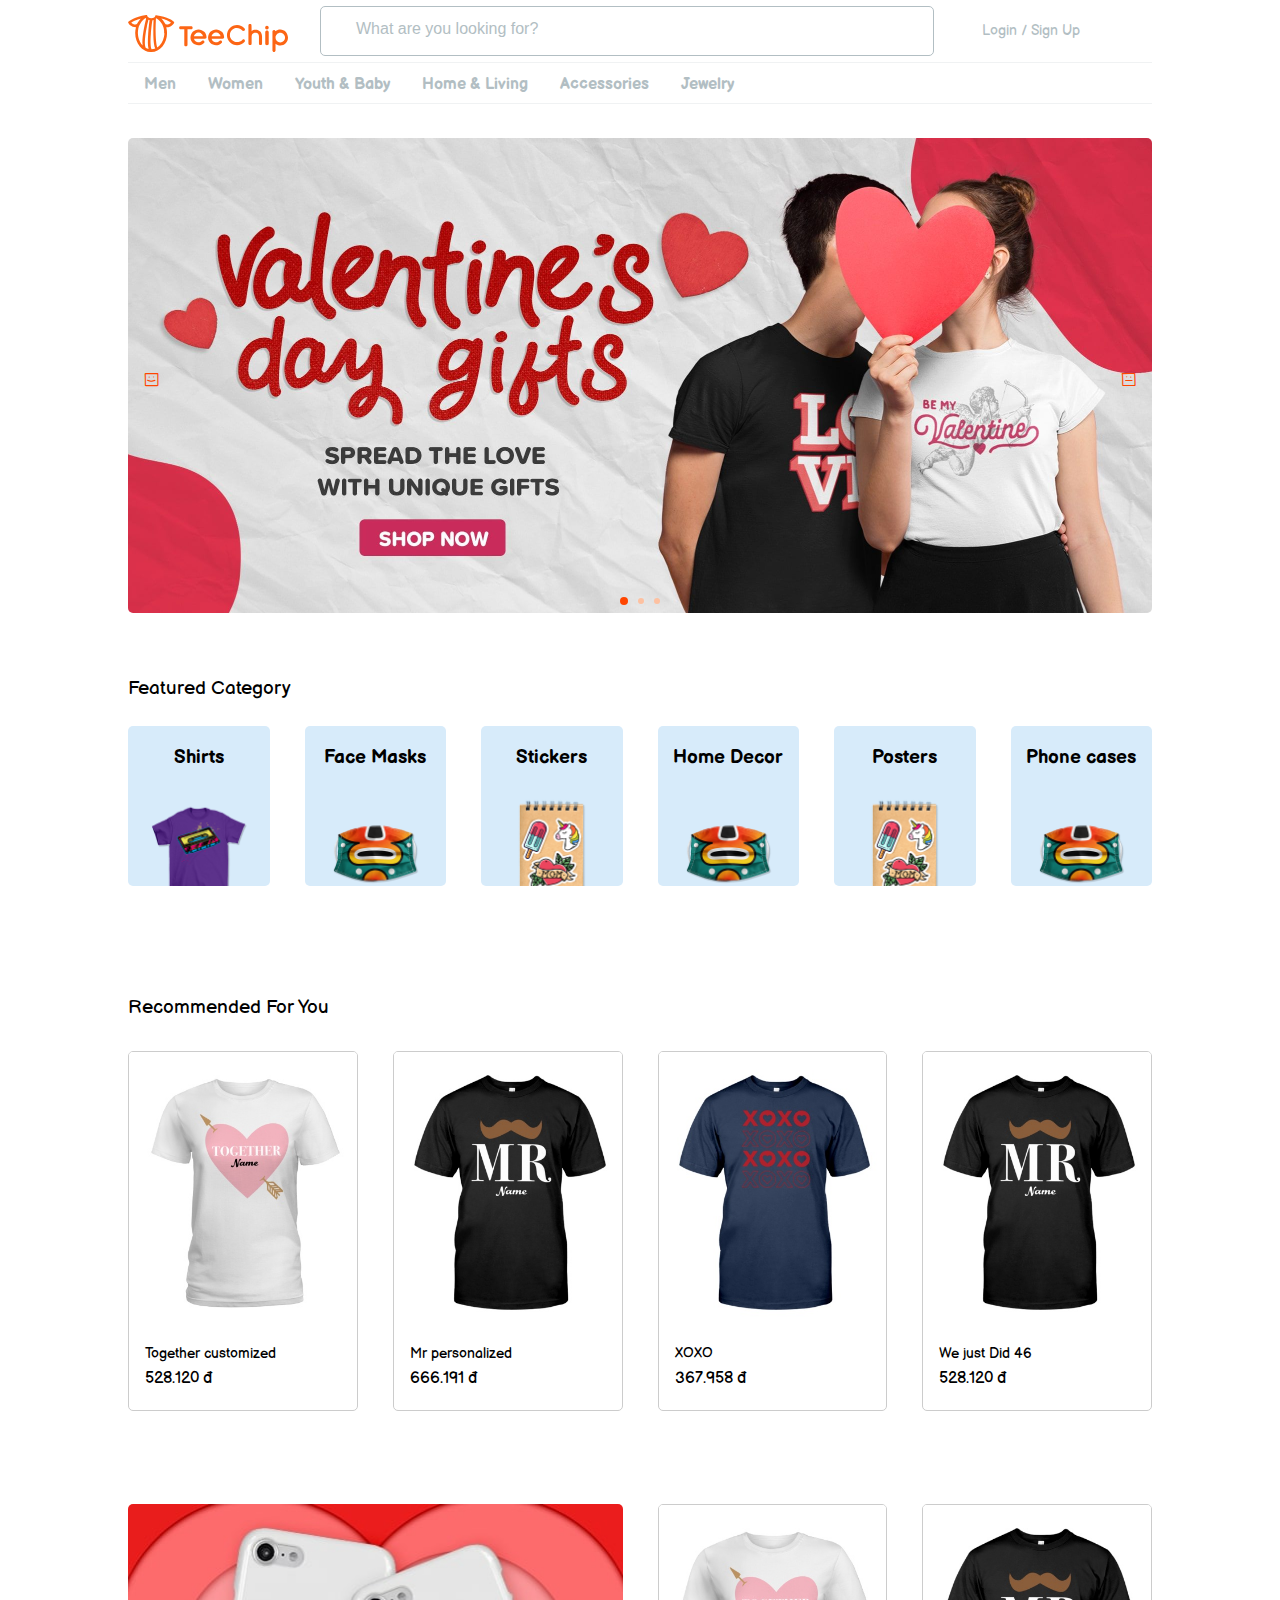
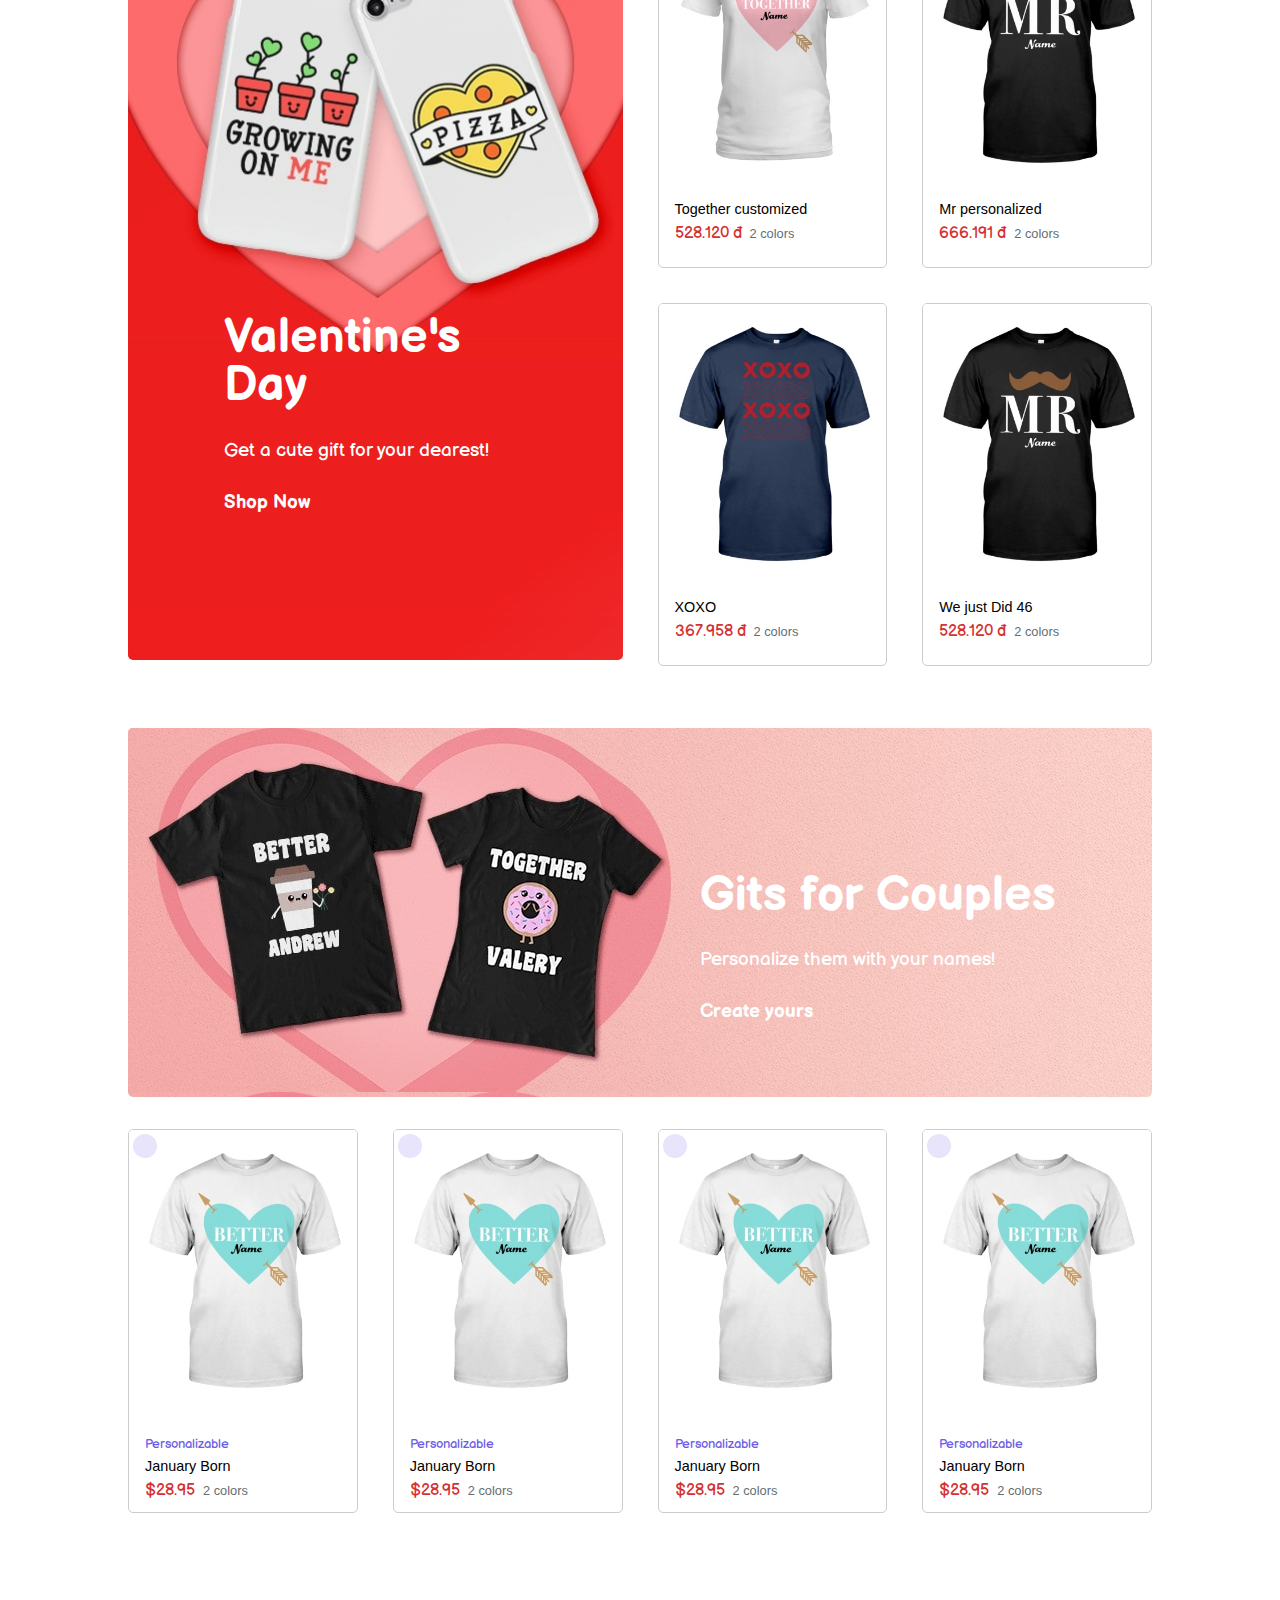
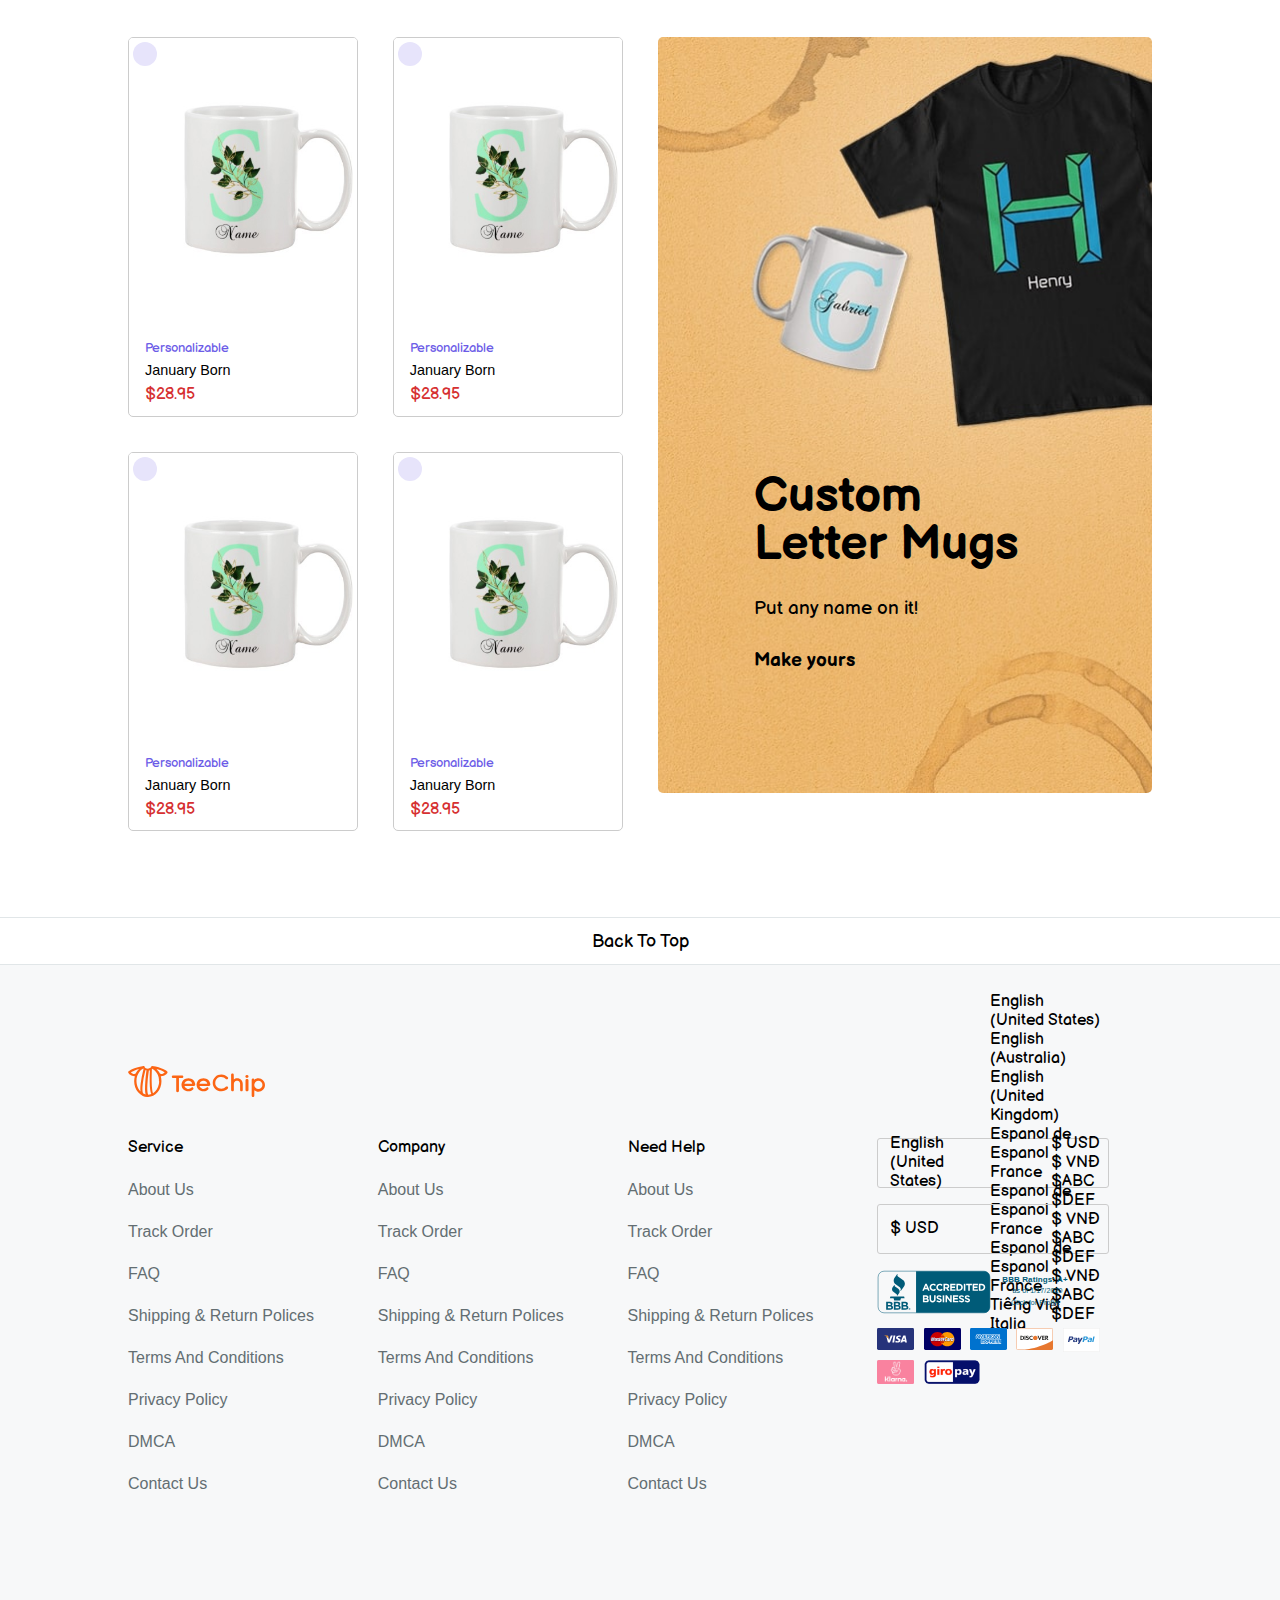
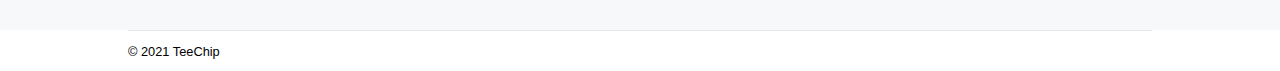
<file: index.html>
<!DOCTYPE html>
<html lang="en">
<!-- test -->
<!-- test 2 -->

<head>
    <meta charset="UTF-8">
    <meta name="viewport" content="width=device-width, initial-scale=1.0">
    <meta http-equiv="X-UA-Compatible" content="ie=edge">
    <title>Document</title>
    <link rel="stylesheet" href="style.css">
    <!-- <link rel="stylesheet" href=".img/"> -->
    <link href="https://fonts.googleapis.com/css2?family=Balsamiq+Sans&display=swap" rel="stylesheet">
    <link rel="stylesheet" href="https://use.fontawesome.com/releases/v5.1.1/css/all.css"
        integrity="sha384-O8whS3fhG2OnA5Kas0Y9l3cfpmYjapjI0E4theH4iuMD+pLhbf6JI0jIMfYcK3yZ" crossorigin="anonymous">
    <!-- <script async defer crossorigin="anonymous" src="https://connect.facebook.net/en_US/sdk.js#xfbml=1&version=v9.0"
        nonce="ePlrwQu3"></script> -->

</head>

<body>
    <div class="app">
        <!-- start header -->
        <div class="header">
            <div class="header__items">
                <!-- start logo -->
                <a href="" class="header__logo">
                    <img src="img/teechip.svg" alt="" class="logo__img">
                </a>
                <!-- end logo -->

                <!-- start search -->
                <div class="search" id="css_search">
                    <div class="header__icon" id="css_search_icon">
                        <i class="fas fa-search"></i>
                    </div>
                    <div class="search__transform" id="change_color_search">
                        <div class="search__transform-item">
                            <div class="search__placeholder" id="zoom_placeholder">
                                What are you looking for?
                            </div>
                        </div>
                        <div class="search__input">
                            <input type="text" class="search__transform--input" id="text_input"
                                onclick="toggle_visibility();" value="">
                            <div class="search__input__line" id="input_line_bottom"></div>
                        </div>
                        <div class="search__btn-close" id="btn_close_to_del" onclick="close_to_del();">
                            <i class="fas fa-times"></i>
                        </div>
                    </div>
                    <!-- start popular searches -->
                    <div class="search__input-show" id="search_list">
                        <div class="search__input-show-list">
                            <div class="search__popular">
                                Popular Searches
                            </div>
                            <div class="search__popular-item">
                                Family & Relationships
                            </div>
                            <div class="search__popular-item">
                                Animals
                            </div>
                            <div class="search__popular-item">
                                Jobs
                            </div>
                            <div class="search__popular-item">
                                Places
                            </div>
                            <div class="search__popular-item search__popular-item--no-border">
                                Holidays
                            </div>
                        </div>
                    </div>
                    <!-- end popular searches -->

                    <!-- create modal click anywhere to close search list -->
                    <div class="close-search-list" id="close_search_list">
                    </div>

                </div>
                <!-- end search -->

                <!-- start login -->
                <a href="" class="login">
                    <div class="header__icon" onclick="click_to_login(); return false;">
                        <i class="fas fa-user-circle"></i>
                        <p class="header__login-text">
                            Login / Sign Up
                        </p>
                    </div>
                </a>
                <!-- end login -->

                <!-- start cart -->
                <a href="" class="cart">
                    <div class="header__icon">
                        <i class="fas fa-shopping-cart"></i>
                    </div>
                </a>
                <!-- end cart -->

                <!-- start menu -->
                <div class="menu">
                    <div class="menu-item">
                        <a href="#"></a>Men</Log>
                        <div class="menu-men">
                            <div class="menu-men-item">
                                <a href=""> <b>T-Shirts</b></a>
                                <a href="">Classic Tees</a>
                                <a href="">V-Neck Shirts</a>
                                <a href="">Premium Fitted Tees</a>
                                <a href="">All Over Unisex Shirts</a>
                                <a href="">Classic Polo</a>
                            </div>
                            <div class="menu-men-item">
                                <a href=""> <b>Long Sleeves</b></a>
                                <a href="">Lightweight Jacket</a>
                                <a href="">Dress shirt</a>
                            </div>
                            <div class="menu-men-item">
                                <a href=""> <b>Tank Tops</b></a>
                                <a href="">Unisex Tanks</a>
                                <a href="">All Over Unisex Tanks</a>
                            </div>
                            <div class="menu-men-item">
                                <a href=""> <b>Footwear</b></a>
                                <a href="">Socks</a>
                                <a href="">Men's Shoes</a>
                            </div>
                            <div class="menu-men-item">
                                <a href=""> <b>Hoodies</b></a>
                            </div>
                            <div class="menu-men-item">
                                <a href=""> <b>Sweatshirts</b></a>
                            </div>

                        </div>
                    </div>
                    <div class="menu-item">
                        <a href="#"></a>Women</a>
                        <div class="menu-women">
                            <div class="menu-men-item">
                                <a href=""> <b>T-Shirts</b></a>
                                <a href="">Ladies Tees</a>
                                <a href="">Premium Fitted Ladies Tees</a>
                                <a href="">All Over Unisex Shirts</a>
                            </div>
                            <div class="menu-men-item">
                                <a href=""> <b>Tank Tops</b></a>
                                <a href="">Unisex Tanks</a>
                                <a href="">All Over Unisex Tanks</a>
                            </div>
                            <div class="menu-men-item">
                                <a href=""> <b>Footwear</b></a>
                                <a href="">Socks</a>
                                <a href="">Women's Shoes</a>
                            </div>
                            <div class="menu-men-item">
                                <a href=""> <b>Long Sleeves</b></a>
                                <a href=""> <b>Hoodies</b></a>
                                <a href=""> <b>Sweatshirts</b></a>
                            </div>
                            <div class="menu-men-item">
                                <a href=""> <b>Dresses</b></a>
                                <a href=""> <b>Long Sleeves</b></a>
                                <a href=""> <b>Leggings</b></a>
                            </div>


                        </div>
                    </div>
                    <div class="menu-item">
                        <a href="#"></a>Youth & Baby</a>
                    </div>
                    <div class="menu-item">
                        <a href="#"></a>Home & Living</a>
                    </div>
                    <div class="menu-item">
                        <a href="#"></a>Accessories</a>
                    </div>
                    <div class="menu-item">
                        <a href="#"></a>Jewelry</a>
                    </div>
                </div>
                <!-- end menu -->

            </div>

            <!-- start shopper login -->

            <div class="shopper-lg">
                <div class="close-login" id="close_login" onclick="click_to_close();"></div>

                <div class="shopper-login" id="shopper_login">
                    <div class="shopper-login__item">
                        <div class="shopper-login__btn-close">
                            <i class="fas fa-times" onclick="click_to_close();"></i>
                        </div>
                        <div class=" shopper-login__form">
                            <h1 class="shopper-login__form__heading">
                                Shopper Log In
                            </h1>
                            <div class="shopper-login__form__seller">
                                <p class="seller-login">Log into your seller account?</p>
                                <a href="" class="seller-click">Click here</a>
                            </div>
                            <p class="shopper-login__advantage">
                                Take advantage of the features and benefits that make shopping with TeeChip faster
                                and
                                easier.
                            </p>
                            <button class="shopper-login-btn">
                                <a href="">Log In</a>
                            </button>
                            <button class="shopper-signup-btn">
                                <a href="">Sign Up</a>
                            </button>
                            <div class="text-divider">
                                <div class="text-divider-line">

                                </div>
                                <p class="text-divider__continue">
                                    or continue width
                                </p>
                            </div>

                            <!-- <button class="shopper-login-facebook-btn">
                                    <div class="shopper-login-facebook-btn__icon">
                                        <i class="fab fa-facebook-f"></i>
                                    </div>
                                    <a href="">Facebook</a>
                                </button> -->
                            <button class="shopper-login-facebook-btn">
                                <div class="fb-login-button" data-width="" data-size="large"
                                    data-button-type="login_with" data-layout="default" data-auto-logout-link="false"
                                    data-use-continue-as="false"></div>
                            </button>
                            <div class="shopper-login__policy">
                                By creating an account, you agree to TeeChip's
                                <a href="" class="shopper-login__term">Terms of Use </a> and
                                <a href="" class="shopper-login__term">Privacy Policy</a>
                            </div>
                        </div>
                    </div>
                </div>

            </div>
            <!-- end shopper login -->

        </div>
        <!-- end header -->

        <!-- Slideshow -->

        <div class="homepage">
            <div class="slideshow-container">

                <div class="mySlides fade">
                    <!-- <div class="numbertext">1 / 3</div> -->
                    <img src="img/baner1.jpeg" style="width:100%">
                    <!-- <div class="text">Caption Text</div> -->
                </div>

                <div class="mySlides fade">
                    <!-- <div class="numbertext">2 / 3</div> -->
                    <img src="img/baner2.jpg" style="width:100%">
                    <!-- <div class="text">Caption Two</div> -->
                </div>

                <div class="mySlides fade">
                    <!-- <div class="numbertext">3 / 3</div> -->
                    <img src="img/baner3.jpg" style="width:100%">
                    <!-- <div class="text">Caption Three</div> -->
                </div>

                <a class="prev" onclick="plusSlides(-1)">&#10094;</a>
                <a class="next" onclick="plusSlides(1)">&#10095;</a>

                <div class="dot-item">
                    <span class="dot" onclick="currentSlide(1)"></span>
                    <span class="dot" onclick="currentSlide(2)"></span>
                    <span class="dot" onclick="currentSlide(3)"></span>
                </div>

            </div>
            <!-- end slideshow -->

            <!-- start category -->
            <div class="category">
                <div class="category__text">
                    Featured Category
                </div>
                <div class="category__list" id="list-product">
                    <!-- <div class="category__item">
                        <div class="category__name">Shirts</div>
                        <div class="category__img">
                            <img src="img/shirts.png" alt="">
                        </div>
                    </div>
                    <div class="category__item">
                        <div class="category__name">Shirts</div>
                        <div class="category__img">
                            <img src="img/shirts.png" alt="">
                        </div>
                    </div>
                    <div class="category__item">
                        <div class="category__name">Shirts</div>
                        <div class="category__img">
                            <img src="img/shirts.png" alt="">
                        </div>
                    </div>
                    <div class="category__item">
                        <div class="category__name">Shirts</div>
                        <div class="category__img">
                            <img src="img/shirts.png" alt="">
                        </div>
                    </div>
                    <div class="category__item">
                        <div class="category__name">Shirts</div>
                        <div class="category__img">
                            <img src="img/shirts.png" alt="">
                        </div>
                    </div>
                    <div class="category__item">
                        <div class="category__name">Shirts</div>
                        <div class="category__img">
                            <img src="img/shirts.png" alt="">
                        </div>
                    </div> -->
                </div>
            </div>
            <!-- end category -->

            <!-- start product recommended -->
            <div class="product-recommend">
                <div class="product-recommend__text">
                    Recommended For You
                </div>
                <div class="product-recommend__list" id="recommend-list">
                    <!-- <div class="product__item">
                        <div class="product__img">
                            <img src="img/january born.jpg" alt="">
                        </div>
                        <div class="product__desc">
                            <div class="product__name">
                                <p>January Born</p>
                            </div>
                            <div class="product__price">
                                <p>$28.95</p>
                            </div>
                        </div>
                    </div>
                    <div class="product__item">
                        <div class="product__img">
                            <img src="img/january born.jpg" alt="">
                        </div>
                        <div class="product__desc">
                            <div class="product__name">
                                January Born
                            </div>
                            <div class="product__price">
                                $28.95
                            </div>
                        </div>
                    </div>
                    <div class="product__item">
                        <div class="product__img">
                            <img src="img/january born.jpg" alt="">
                        </div>
                        <div class="product__desc">
                            <div class="product__name">
                                January Born
                            </div>
                            <div class="product__price">
                                $28.95
                            </div>
                        </div>
                    </div>
                    <div class="product__item">
                        <div class="product__img">
                            <img src="img/january born.jpg" alt="">
                        </div>
                        <div class="product__desc">
                            <div class="product__name">
                                January Born
                            </div>
                            <div class="product__price">
                                $28.95
                            </div>
                        </div>
                    </div> -->
                </div>
            </div>
            <!-- end product recommended -->

            <!-- start featured-collection -->
            <div class="featured-collection">
                <div class="featured-banner">
                    <div class="featured-banner__img">
                        <img src="img/featured_banner.jpg" alt="">
                    </div>
                    <div class="featured-banner__item">
                        <div class="featured-banner__header">
                            Valentine's Day
                        </div>
                        <div class="featured-banner__desc">
                            Get a cute gift for your dearest!
                        </div>
                        <div class="shop-now">
                            <div class="shop-now__text">
                                Shop Now
                            </div>
                            <div class="shop-now__icon">
                                <i class="fas fa-chevron-right"></i>
                            </div>
                        </div>
                    </div>
                </div>
                <div class="featured-collection__list">

                </div>
            </div>
            <!-- end -->

            <!-- start product couples -->
            <div class="product-couple">
                <div class="product-couple__img">
                    <img src="img/couples.jpg" alt="">
                </div>

                <div class="featured-banner__item featured-banner__item--right-zero">
                    <div class="featured-banner__header">
                        Gits for Couples
                    </div>
                    <div class="featured-banner__desc">
                        Personalize them with your names!
                    </div>
                    <div class="shop-now">
                        <div class="shop-now__text">
                            Create yours
                        </div>
                        <div class="shop-now__icon">
                            <i class="fas fa-chevron-right"></i>
                        </div>
                    </div>
                </div>
            </div>
            <!-- end product couples -->

            <!-- start product personable -->
            <div class="product-personable">
                <div class="product-personable__list">
                    <!-- <div class="product__item product__item--size-m">
                        <div class="product__img">
                            <img src="img/personalizable.jpg" alt="">
                        </div>
                        <div class="product-personal__icon">
                            <i class="fas fa-user-edit"></i>
                        </div>
                        <div class="product__desc">
                            <div class="product-personalizable">
                                Personalizable
                            </div>
                            <div class="product__name">
                                January Born
                            </div>
                            <div class="product__featured">
                                <div class="product__price">
                                    $28.95
                                </div>
                                <span class="product__text-color">
                                    2 colors
                                </span>
                            </div>
                        </div>
                    </div>
                    <div class="product__item">
                        <div class="product__img">
                            <img src="img/personalizable.jpg" alt="">
                        </div>
                        <div class="product-personal__icon">
                            <i class="fas fa-user-edit"></i>
                        </div>
                        <div class="product__desc">
                            <div class="product-personalizable">
                                Personalizable
                            </div>
                            <div class="product__name">
                                January Born
                            </div>
                            <div class="product__featured">
                                <div class="product__price">
                                    $28.95
                                </div>
                                <span class="product__text-color">
                                    2 colors
                                </span>
                            </div>
                        </div>
                    </div>
                    <div class="product__item">
                        <div class="product__img">
                            <img src="img/personalizable.jpg" alt="">
                        </div>
                        <div class="product-personal__icon">
                            <i class="fas fa-user-edit"></i>
                        </div>
                        <div class="product__desc">
                            <div class="product-personalizable">
                                Personalizable
                            </div>
                            <div class="product__name">
                                January Born
                            </div>
                            <div class="product__featured">
                                <div class="product__price">
                                    $28.95
                                </div>
                                <span class="product__text-color">
                                    2 colors
                                </span>
                            </div>
                        </div>
                    </div>
                    <div class="product__item">
                        <div class="product__img">
                            <img src="img/personalizable.jpg" alt="">
                        </div>
                        <div class="product-personal__icon">
                            <i class="fas fa-user-edit"></i>
                        </div>
                        <div class="product__desc">
                            <div class="product-personalizable">
                                Personalizable
                            </div>
                            <div class="product__name">
                                January Born
                            </div>
                            <div class="product__featured">
                                <div class="product__price">
                                    $28.95
                                </div>
                                <span class="product__text-color">
                                    2 colors
                                </span>
                            </div>
                        </div>
                    </div> -->
                </div>

            </div>
            <!-- end product personable -->

            <!-- start custom mugs -->
            <div class="custom-mug">
                <div class="featured-collection__list">
                    <div class="product__item">
                        <div class="product__img">
                            <img src="img/custom-mug.jpg" alt="">
                        </div>
                        <div class="product-personal__icon">
                            <i class="fas fa-user-edit"></i>
                        </div>
                        <div class="product__desc">
                            <div class="product-personalizable">
                                Personalizable
                            </div>
                            <div class="product__name">
                                January Born
                            </div>
                            <div class="product__featured">
                                <div class="product__price">
                                    $28.95
                                </div>
                            </div>
                        </div>
                    </div>
                    <div class="product__item">
                        <div class="product__img">
                            <img src="img/custom-mug.jpg" alt="">
                        </div>
                        <div class="product-personal__icon">
                            <i class="fas fa-user-edit"></i>
                        </div>
                        <div class="product__desc">
                            <div class="product-personalizable">
                                Personalizable
                            </div>
                            <div class="product__name">
                                January Born
                            </div>
                            <div class="product__featured">
                                <div class="product__price">
                                    $28.95
                                </div>
                            </div>
                        </div>
                    </div>
                    <div class="product__item">
                        <div class="product__img">
                            <img src="img/custom-mug.jpg" alt="">
                        </div>
                        <div class="product-personal__icon">
                            <i class="fas fa-user-edit"></i>
                        </div>
                        <div class="product__desc">
                            <div class="product-personalizable">
                                Personalizable
                            </div>
                            <div class="product__name">
                                January Born
                            </div>
                            <div class="product__featured">
                                <div class="product__price">
                                    $28.95
                                </div>
                            </div>
                        </div>
                    </div>
                    <div class="product__item">
                        <div class="product__img">
                            <img src="img/custom-mug.jpg" alt="">
                        </div>
                        <div class="product-personal__icon">
                            <i class="fas fa-user-edit"></i>
                        </div>
                        <div class="product__desc">
                            <div class="product-personalizable">
                                Personalizable
                            </div>
                            <div class="product__name">
                                January Born
                            </div>
                            <div class="product__featured">
                                <div class="product__price">
                                    $28.95
                                </div>
                            </div>
                        </div>
                    </div>
                </div>
                <div class="featured-banner">
                    <div class="featured-banner__img">
                        <img src="img/custom-mug_banner.jpg" alt="">
                    </div>
                    <div class="featured-banner__item featured-banner__item--black">
                        <div class="featured-banner__header">
                            Custom Letter Mugs
                        </div>
                        <div class="featured-banner__desc">
                            Put any name on it!
                        </div>
                        <div class="shop-now">
                            <div class="shop-now__text">
                                Make yours
                            </div>
                            <div class="shop-now__icon">
                                <i class="fas fa-chevron-right"></i>
                            </div>
                        </div>
                    </div>
                </div>
            </div>
            <!-- end custom mugs -->


        </div>

    </div>

    <!-- footer -->
    <!-- scroll -->
    <div class="btn-scroll">
        <button onclick="topFunction()" id="myBtn" title="Go to top">Back To Top
            <i class="fas fa-chevron-up"></i>
        </button>
    </div>
    <!-- end scroll -->
    <div class="container">

        <div class="footer">
            <div class="footer-container">
                <div class="footer__logo">
                    <img src="img/teechip.svg" alt="">
                </div>
                <div class="footer__list">
                    <div class="footer__item">
                        <div class="footer-service">
                            Service
                        </div>
                        <a href="" class="footer-service__text">
                            About Us
                        </a>
                        <a href="" class="footer-service__text">
                            Track Order
                        </a>
                        <a href="" class="footer-service__text">
                            FAQ
                        </a>
                        <a href="" class="footer-service__text">
                            Shipping & Return Polices
                        </a>
                        <a href="" class="footer-service__text">
                            Terms And Conditions
                        </a>
                        <a href="" class="footer-service__text">
                            Privacy Policy
                        </a>
                        <a href="" class="footer-service__text">
                            DMCA
                        </a>
                        <a href="" class="footer-service__text">
                            Contact Us
                        </a>
                    </div>
                    <div class="footer__item">
                        <div class="footer-service">
                            Company
                        </div>
                        <a href="" class="footer-service__text">
                            About Us
                        </a>
                        <a href="" class="footer-service__text">
                            Track Order
                        </a>
                        <a href="" class="footer-service__text">
                            FAQ
                        </a>
                        <a href="" class="footer-service__text">
                            Shipping & Return Polices
                        </a>
                        <a href="" class="footer-service__text">
                            Terms And Conditions
                        </a>
                        <a href="" class="footer-service__text">
                            Privacy Policy
                        </a>
                        <a href="" class="footer-service__text">
                            DMCA
                        </a>
                        <a href="" class="footer-service__text">
                            Contact Us
                        </a>
                    </div>
                    <div class="footer__item">
                        <div class="footer-service">
                            Need Help
                        </div>
                        <a href="" class="footer-service__text">
                            About Us
                        </a>
                        <a href="" class="footer-service__text">
                            Track Order
                        </a>
                        <a href="" class="footer-service__text">
                            FAQ
                        </a>
                        <a href="" class="footer-service__text">
                            Shipping & Return Polices
                        </a>
                        <a href="" class="footer-service__text">
                            Terms And Conditions
                        </a>
                        <a href="" class="footer-service__text">
                            Privacy Policy
                        </a>
                        <a href="" class="footer-service__text">
                            DMCA
                        </a>
                        <a href="" class="footer-service__text">
                            Contact Us
                        </a>
                    </div>
                    <div class="footer__item">
                        <div class="custom-select-wrapper">
                            <div class="select-box">
                                <div class="select-box__item">
                                    English (United States)
                                </div>
                                <div class="select-box__icon">
                                    <i class="fas fa-chevron-down"></i>
                                </div>
                                <div class="language custom-options">
                                    <span class="custom-option selected" data-value="tesla">English (United States)
                                        <div class="checked"> <i class="fas fa-check"></i></div>
                                    </span>
                                    <span class="custom-option" data-value="volvo">English (Australia) <div
                                            class="checked"> <i class="fas fa-check"></i></div></span>
                                    <span class="custom-option" data-value="volvo">English (United Kingdom) <div
                                            class="checked"> <i class="fas fa-check"></i></div></span>
                                    <span class="custom-option" data-value="volvo">Espanol de Espanol<div
                                            class="checked"> <i class="fas fa-check"></i></div></span>
                                    <span class="custom-option" data-value="volvo">France <div class="checked"> <i
                                                class="fas fa-check"></i></div></span>
                                    <span class="custom-option" data-value="volvo">Espanol de Espanol<div
                                            class="checked"> <i class="fas fa-check"></i></div></span>
                                    <span class="custom-option" data-value="volvo">France <div class="checked"> <i
                                                class="fas fa-check"></i></div></span>
                                    <span class="custom-option" data-value="volvo">Espanol de Espanol<div
                                            class="checked"> <i class="fas fa-check"></i></div></span>
                                    <span class="custom-option" data-value="volvo">France <div class="checked"> <i
                                                class="fas fa-check"></i></div></span>
                                    <span class="custom-option" data-value="volvo">Tiếng Việt <div class="checked"> <i
                                                class="fas fa-check"></i></div></span>
                                    <span class="custom-option" data-value="volvo">Italia <div class="checked"> <i
                                                class="fas fa-check"></i></div></span>
                                </div>
                            </div>
                        </div>

                        <div class="custom-select-wrapper">
                            <div class="select-box">
                                <div class="select-box__item">
                                    $ USD
                                </div>
                                <div class="select-box__icon">
                                    <i class="fas fa-chevron-down"></i>
                                </div>
                                <div class="currency custom-options ">
                                    <span class="custom-option  selected" data-value="tesla">$ USD
                                        <div class="checked"> <i class="fas fa-check"></i></div>
                                    </span>
                                    <span class="custom-option" data-value="volvo">$ VNĐ <div class="checked"> <i
                                                class="fas fa-check"></i></div></span>
                                    <span class="custom-option" data-value="volvo">$ABC <div class="checked"> <i
                                                class="fas fa-check"></i></div></span>
                                    <span class="custom-option" data-value="volvo">$DEF<div class="checked"> <i
                                                class="fas fa-check"></i>
                                        </div></span>
                                    <span class="custom-option" data-value="volvo">$ VNĐ <div class="checked"> <i
                                                class="fas fa-check"></i></div></span>
                                    <span class="custom-option" data-value="volvo">$ABC <div class="checked"> <i
                                                class="fas fa-check"></i></div></span>
                                    <span class="custom-option" data-value="volvo">$DEF<div class="checked"> <i
                                                class="fas fa-check"></i>
                                        </div></span>
                                    <span class="custom-option" data-value="volvo">$ VNĐ <div class="checked"> <i
                                                class="fas fa-check"></i></div></span>
                                    <span class="custom-option" data-value="volvo">$ABC <div class="checked"> <i
                                                class="fas fa-check"></i></div></span>
                                    <span class="custom-option" data-value="volvo">$DEF<div class="checked"> <i
                                                class="fas fa-check"></i>
                                        </div></span>
                                </div>
                            </div>
                        </div>

                        <div class="bbb-icon">
                            <img src="img/bbb-icon.svg" alt="">
                        </div>
                        <div class="payment">
                            <div class="payment__item">
                                <img src="img/visa-icon.svg" alt="">
                            </div>
                            <div class="payment__item">
                                <img src="img/mastercard-icon.svg" alt="">
                            </div>
                            <div class="payment__item">
                                <img src="img/amex-icon.svg" alt="">
                            </div>
                            <div class="payment__item">
                                <img src="img/discover-icon.svg" alt="">
                            </div>
                            <div class="payment__item">
                                <img src="img/paypal-icon.svg" alt="">
                            </div>
                            <div class="payment__item">
                                <img src="img/klarna-icon.svg" alt="">
                            </div>
                            <div class="payment__item">
                                <img src="img/giropay-icon.svg" alt="">
                            </div>
                        </div>

                    </div>


                </div>
            </div>
        </div>
        <div class="footer__about">
            <div class="about__signature">
                © 2021 TeeChip
            </div>
            <div class="about-item">
                <div class="about-item__social">
                    <i class="fab fa-facebook-square"></i>
                </div>
                <div class="about-item__social">
                    <i class="fab fa-twitter-square"></i>
                </div>
                <div class="about-item__social">
                    <i class="fab fa-instagram"></i>
                </div>
            </div>
        </div>
    </div>
    <!-- end back-to-top button -->
    </div>
    <!-- ok -->
    <script src="app.js"></script>
    <script src="data.js"></script>
</body>

</html>
</file>
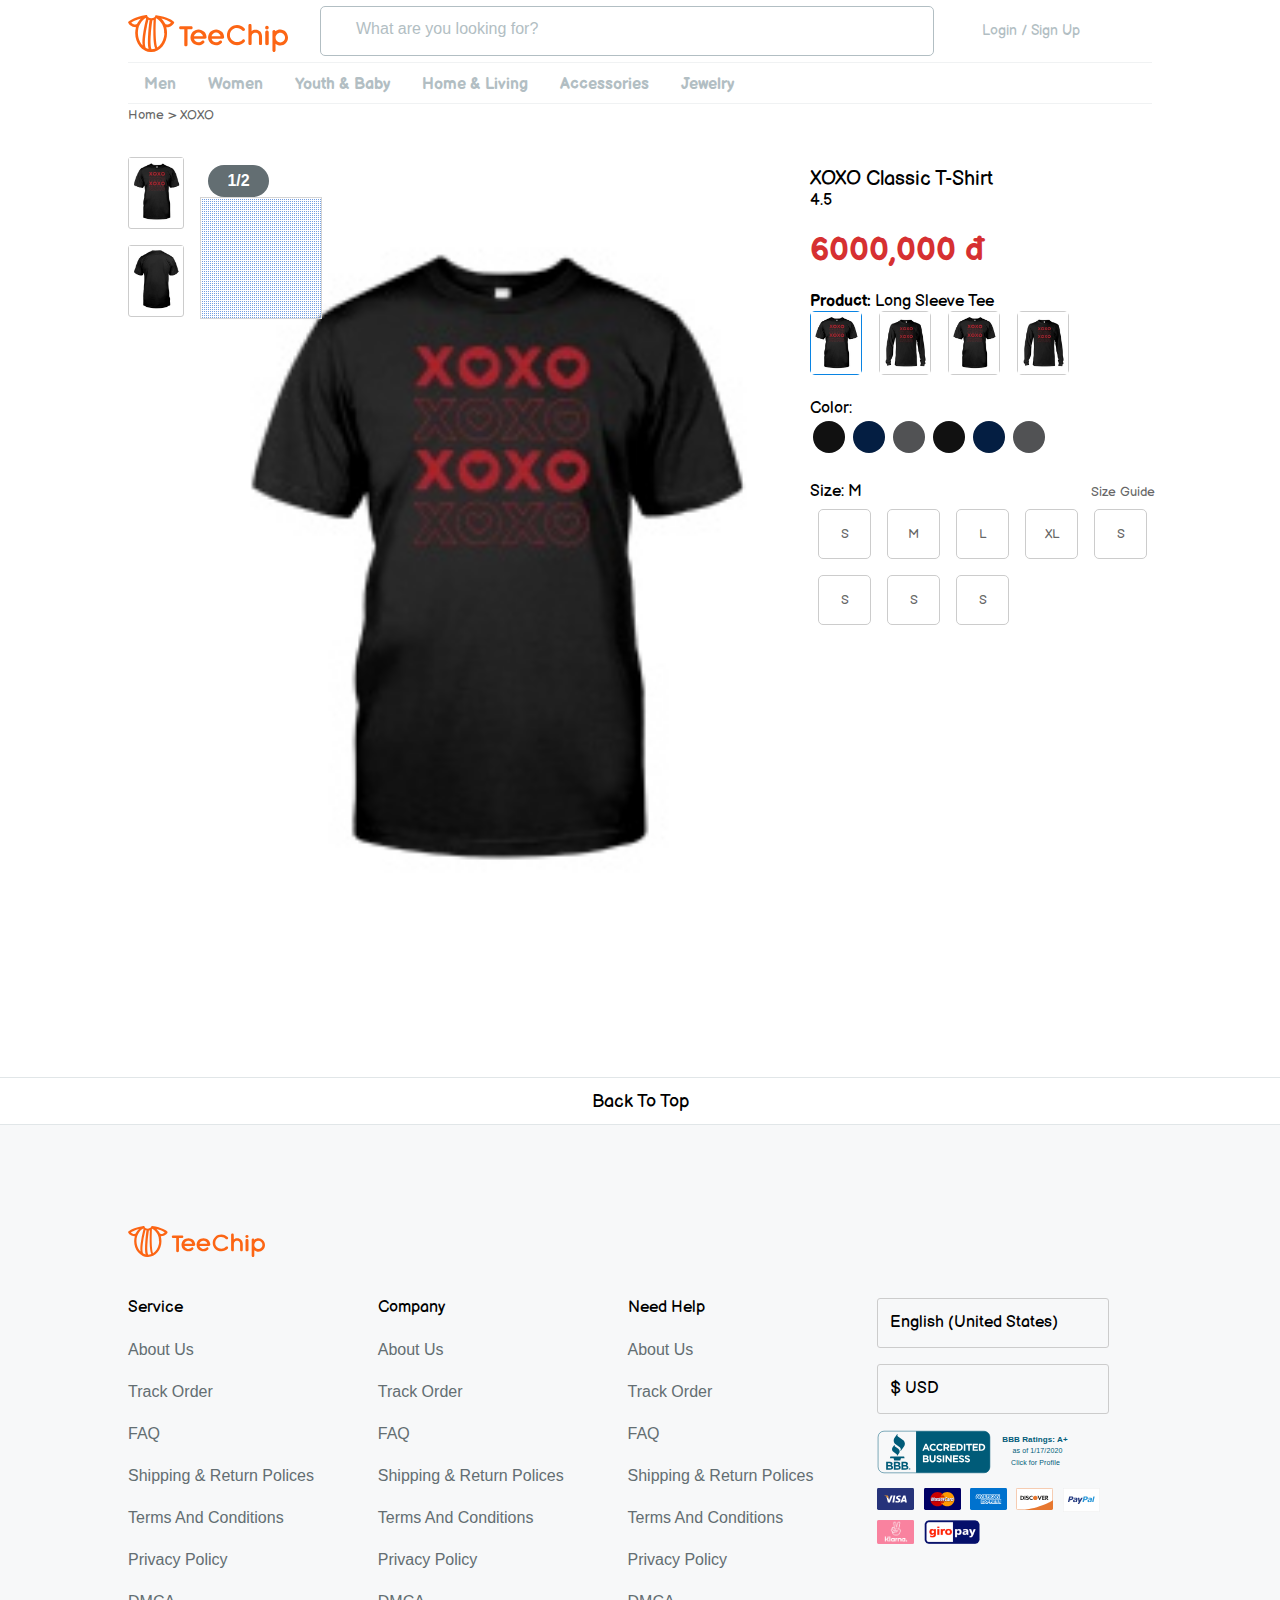
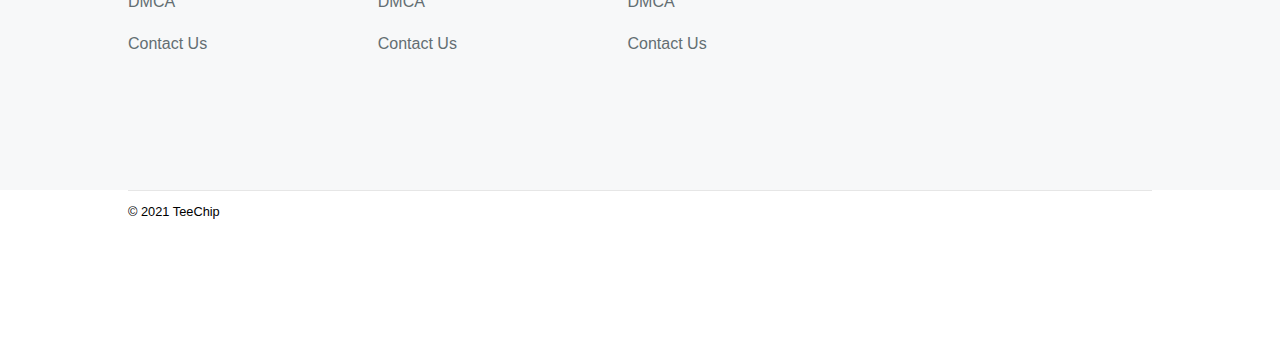
<file: product-index.html>
<!DOCTYPE html>
<html lang="en">
<!-- test -->
<!-- test 2 -->

<head>
    <meta charset="UTF-8">
    <meta name="viewport" content="width=device-width, initial-scale=1.0">
    <meta http-equiv="X-UA-Compatible" content="ie=edge">
    <title>Đại Hạnh V5</title>
    <link rel="stylesheet" href="product-style.css">
    <!-- <link rel="stylesheet" href=".product/img"> -->
    <link href="https://fonts.googleapis.com/css2?family=Balsamiq+Sans&display=swap" rel="stylesheet">
    <link rel="stylesheet" href="https://use.fontawesome.com/releases/v5.1.1/css/all.css"
        integrity="sha384-O8whS3fhG2OnA5Kas0Y9l3cfpmYjapjI0E4theH4iuMD+pLhbf6JI0jIMfYcK3yZ" crossorigin="anonymous">
    <!-- <script async defer crossorigin="anonymous" src="https://connect.facebook.net/en_US/sdk.js#xfbml=1&version=v9.0"
        nonce="ePlrwQu3"></script> -->




</head>

<body>

    <!-- <img src="img/black.jpg" alt="">aaaaa -->

    <div class="app">
        <!-- start header -->
        <div class="header">
            <div class="header__items">
                <!-- start logo -->
                <a href="" class="header__logo">
                    <img src="img/teechip.svg" alt="" class="logo__img">
                </a>

                <!-- end logo -->

                <!-- start search -->
                <div class="search" id="css_search">
                    <div class="header__icon" id="css_search_icon">
                        <i class="fas fa-search"></i>
                    </div>
                    <div class="search__transform" id="change_color_search">
                        <div class="search__transform-item">
                            <div class="search__placeholder" id="zoom_placeholder">
                                What are you looking for?
                            </div>
                        </div>
                        <div class="search__input">
                            <input type="text" class="search__transform--input" id="text_input"
                                onclick="toggle_visibility();" value="">
                            <div class="search__input__line" id="input_line_bottom"></div>
                        </div>
                        <div class="search__btn-close" id="btn_close_to_del" onclick="close_to_del();">
                            <i class="fas fa-times"></i>
                        </div>
                    </div>
                    <!-- start popular searches -->
                    <div class="search__input-show" id="search_list">
                        <div class="search__input-show-list">
                            <div class="search__popular">
                                Popular Searches
                            </div>
                            <div class="search__popular-item">
                                Family & Relationships
                            </div>
                            <div class="search__popular-item">
                                Animals
                            </div>
                            <div class="search__popular-item">
                                Jobs
                            </div>
                            <div class="search__popular-item">
                                Places
                            </div>
                            <div class="search__popular-item search__popular-item--no-border">
                                Holidays
                            </div>
                        </div>
                    </div>
                    <!-- end popular searches -->

                    <!-- create modal click anywhere to close search list -->
                    <div class="close-search-list" id="close_search_list">
                    </div>

                </div>
                <!-- end search -->

                <!-- start login -->
                <a href="" class="login">
                    <div class="header__icon" onclick="click_to_login(); return false;">
                        <i class="fas fa-user-circle"></i>
                        <p class="header__login-text">
                            Login / Sign Up
                        </p>
                    </div>
                </a>
                <!-- end login -->

                <!-- start cart -->
                <a href="" class="cart">
                    <div class="header__icon">
                        <i class="fas fa-shopping-cart"></i>
                    </div>
                </a>
                <!-- end cart -->

                <!-- start menu -->
                <div class="menu">
                    <div class="menu-item">
                        <a href="#"></a>Men</Log>
                        <div class="menu-men">
                            <div class="menu-men-item">
                                <a href=""> <b>T-Shirts</b></a>
                                <a href="">Classic Tees</a>
                                <a href="">V-Neck Shirts</a>
                                <a href="">Premium Fitted Tees</a>
                                <a href="">All Over Unisex Shirts</a>
                                <a href="">Classic Polo</a>
                            </div>
                            <div class="menu-men-item">
                                <a href=""> <b>Long Sleeves</b></a>
                                <a href="">Lightweight Jacket</a>
                                <a href="">Dress shirt</a>
                            </div>
                            <div class="menu-men-item">
                                <a href=""> <b>Tank Tops</b></a>
                                <a href="">Unisex Tanks</a>
                                <a href="">All Over Unisex Tanks</a>
                            </div>
                            <div class="menu-men-item">
                                <a href=""> <b>Footwear</b></a>
                                <a href="">Socks</a>
                                <a href="">Men's Shoes</a>
                            </div>
                            <div class="menu-men-item">
                                <a href=""> <b>Hoodies</b></a>
                            </div>
                            <div class="menu-men-item">
                                <a href=""> <b>Sweatshirts</b></a>
                            </div>

                        </div>
                    </div>
                    <div class="menu-item">
                        <a href="#"></a>Women</a>
                        <div class="menu-women">
                            <div class="menu-men-item">
                                <a href=""> <b>T-Shirts</b></a>
                                <a href="">Ladies Tees</a>
                                <a href="">Premium Fitted Ladies Tees</a>
                                <a href="">All Over Unisex Shirts</a>
                            </div>
                            <div class="menu-men-item">
                                <a href=""> <b>Tank Tops</b></a>
                                <a href="">Unisex Tanks</a>
                                <a href="">All Over Unisex Tanks</a>
                            </div>
                            <div class="menu-men-item">
                                <a href=""> <b>Footwear</b></a>
                                <a href="">Socks</a>
                                <a href="">Women's Shoes</a>
                            </div>
                            <div class="menu-men-item">
                                <a href=""> <b>Long Sleeves</b></a>
                                <a href=""> <b>Hoodies</b></a>
                                <a href=""> <b>Sweatshirts</b></a>
                            </div>
                            <div class="menu-men-item">
                                <a href=""> <b>Dresses</b></a>
                                <a href=""> <b>Long Sleeves</b></a>
                                <a href=""> <b>Leggings</b></a>
                            </div>


                        </div>
                    </div>
                    <div class="menu-item">
                        <a href="#"></a>Youth & Baby</a>
                    </div>
                    <div class="menu-item">
                        <a href="#"></a>Home & Living</a>
                    </div>
                    <div class="menu-item">
                        <a href="#"></a>Accessories</a>
                    </div>
                    <div class="menu-item">
                        <a href="#"></a>Jewelry</a>
                    </div>
                </div>
                <!-- end menu -->

            </div>

            <!-- start shopper login -->

            <!-- <div class="shopper-lg">
                <div class="close-login" id="close_login" onclick="click_to_close();"></div>

                <div class="shopper-login" id="shopper_login">
                    <div class="shopper-login__item">
                        <div class="shopper-login__btn-close">
                            <i class="fas fa-times" onclick="click_to_close();"></i>
                        </div>
                        <div class=" shopper-login__form">
                            <h1 class="shopper-login__form__heading">
                                Shopper Log In
                            </h1>
                            <div class="shopper-login__form__seller">
                                <p class="seller-login">Log into your seller account?</p>
                                <a href="" class="seller-click">Click here</a>
                            </div>
                            <p class="shopper-login__advantage">
                                Take advantage of the features and benefits that make shopping with TeeChip faster
                                and
                                easier.
                            </p>
                            <button class="shopper-login-btn">
                                <a href="">Log In</a>
                            </button>
                            <button class="shopper-signup-btn">
                                <a href="">Sign Up</a>
                            </button>
                            <div class="text-divider">
                                <div class="text-divider-line">

                                </div>
                                <p class="text-divider__continue">
                                    or continue width
                                </p>
                            </div>
                            <button class="shopper-login-facebook-btn">
                                <div class="fb-login-button" data-width="" data-size="large"
                                    data-button-type="login_with" data-layout="default" data-auto-logout-link="false"
                                    data-use-continue-as="false"></div>
                            </button>
                            <div class="shopper-login__policy">
                                By creating an account, you agree to TeeChip's
                                <a href="" class="shopper-login__term">Terms of Use </a> and
                                <a href="" class="shopper-login__term">Privacy Policy</a>
                            </div>
                        </div>
                    </div>
                </div>

            </div> -->
            <!-- end shopper login -->

        </div>
        <!-- end header -->

        <!-- Slideshow -->

        <div class="product">
            <div class="product-name">
                <a href="">Home > XOXO</a>
            </div>
            <div class="product-detail">
                <div class="product-detail__image">
                    <div class="product-detail__item">
                        <!-- <div class="product-detail__thumb product-detail__thumb-before">
                            <img src="img/black1.jpg" alt="">
                        </div>
                        <div class="product-detail__thumb product-detail__thumb-after">
                            <img src="img/black2.jpg" alt="">
                        </div> -->
                    </div>
                    <div class="product-detail__zoom">
                        <div class="zoom-pages">
                            <span> 1/2</span>
                        </div>
                        <div class="img-zoom-container">
                            <img id="myimage" src="img/black.jpg" width="584px" height="730px">
                            <div id="myresult" class="img-zoom-result"></div>
                        </div>

                        <!-- <div class="zoom-image">
                            <img src="img/regular.jpg" alt="">
                        </div> -->
                    </div>
                </div>
                <div class="product-detail__list">
                    <div class="product__name">
                        <span>XOXO </span> <span id="productnameId"></span>
                    </div>
                    <div class="product__rated">
                        <div class="product__rated-icon">
                            <i class="fas fa-star"></i>
                            <i class="fas fa-star"></i>
                            <i class="fas fa-star"></i>
                            <i class="fas fa-star"></i>
                            <i class="fas fa-star-half-alt"></i>
                        </div>
                        <span> 4.5</span>

                    </div>
                    <div class="price">
                        <h1 class="priceid"> 576.589 đ</h1>
                    </div>
                    <div class="product__select" id="productselect">
                        <div class="product-select__header">
                            <b> Product:</b> <span> Long Sleeve Tee</span>
                        </div>
                        <div class="product-select__list" id="productListId">
                            <!-- <div class="product-select__item">
                                <img src="img/thumb (1).jpg" alt="">
                            </div>
                            <div class="product-select__item">
                                <img src="img/thumb.jpg" alt="">
                            </div>
                            <div class="product-select__item">
                                <img src="img/thumb (2).jpg" alt="">
                            </div>
                            <div class="product-select__item">
                                <img src="img/thumb (2).jpg" alt="">
                            </div>
                            <div class="product-select__item">
                                <img src="img/thumb (1).jpg" alt="">
                            </div>
                            <div class="product-select__item">
                                <img src="img/thumb.jpg" alt="">
                            </div>
                            <div class="product-select__item">
                                <img src="img/thumb (2).jpg" alt="">
                            </div> -->
                        </div>
                        <div class="product-select__color">
                            <div class="product-select__text-color">
                                <span>Color:<span id="productColorId"></span></span>
                            </div>
                            <div class="product-select__icon-color">
                                <!-- <div class="product-select__icon">
                                    <div class=" icon-color__black">
                                        <span></span>
                                    </div>
                                </div>
                                <div class="product-select__icon ">
                                    <div class="icon-color__darkblue">
                                        <span></span>
                                    </div>
                                </div>
                                <div class="product-select__icon ">
                                    <div class="icon-color__asphalt">
                                        <span> </span>
                                    </div>
                                </div> -->
                            </div>
                        </div>

                        <div class="product-select__size">
                            <div class="product-select-size__text">
                                <div class="product-select__text">
                                    <span>Size: M</span>
                                </div>
                                <div class="text-detail">
                                    <a href="">Size Guide</a>
                                </div>
                            </div>
                            <div class="product-select-size__list">
                                <div class="product-select-size__item ">
                                    <a href=""> S </a>
                                </div>
                                <div class="product-select-size__item ">
                                    <a href=""> M </a>
                                </div>
                                <div class="product-select-size__item ">
                                    <a href=""> L </a>
                                </div>
                                <div class="product-select-size__item ">
                                    <a href=""> XL </a>
                                </div>
                                <div class="product-select-size__item ">
                                    <a href=""> S </a>
                                </div>
                                <div class="product-select-size__item ">
                                    <a href=""> S </a>
                                </div>
                                <div class="product-select-size__item ">
                                    <a href=""> S </a>
                                </div>
                                <div class="product-select-size__item ">
                                    <a href=""> S </a>
                                </div>

                            </div>

                        </div>

                    </div>
                </div>
            </div>
        </div>




    </div>

    <!--End Slideshow -->

    </div>

    <!-- footer -->
    <!-- scroll -->
    <div class="btn-scroll">
        <button onclick="topFunction()" id="myBtn" title="Go to top">Back To Top
            <i class="fas fa-chevron-up"></i>
        </button>
    </div>
    <!-- end scroll -->
    <div class="container">

        <div class="footer">
            <div class="footer-container">
                <div class="footer__logo">
                    <img src="img/teechip.svg" alt="">
                </div>
                <div class="footer__list">
                    <div class="footer__item">
                        <div class="footer-service">
                            Service
                        </div>
                        <a href="" class="footer-service__text">
                            About Us
                        </a>
                        <a href="" class="footer-service__text">
                            Track Order
                        </a>
                        <a href="" class="footer-service__text">
                            FAQ
                        </a>
                        <a href="" class="footer-service__text">
                            Shipping & Return Polices
                        </a>
                        <a href="" class="footer-service__text">
                            Terms And Conditions
                        </a>
                        <a href="" class="footer-service__text">
                            Privacy Policy
                        </a>
                        <a href="" class="footer-service__text">
                            DMCA
                        </a>
                        <a href="" class="footer-service__text">
                            Contact Us
                        </a>
                    </div>
                    <div class="footer__item">
                        <div class="footer-service">
                            Company
                        </div>
                        <a href="" class="footer-service__text">
                            About Us
                        </a>
                        <a href="" class="footer-service__text">
                            Track Order
                        </a>
                        <a href="" class="footer-service__text">
                            FAQ
                        </a>
                        <a href="" class="footer-service__text">
                            Shipping & Return Polices
                        </a>
                        <a href="" class="footer-service__text">
                            Terms And Conditions
                        </a>
                        <a href="" class="footer-service__text">
                            Privacy Policy
                        </a>
                        <a href="" class="footer-service__text">
                            DMCA
                        </a>
                        <a href="" class="footer-service__text">
                            Contact Us
                        </a>
                    </div>
                    <div class="footer__item">
                        <div class="footer-service">
                            Need Help
                        </div>
                        <a href="" class="footer-service__text">
                            About Us
                        </a>
                        <a href="" class="footer-service__text">
                            Track Order
                        </a>
                        <a href="" class="footer-service__text">
                            FAQ
                        </a>
                        <a href="" class="footer-service__text">
                            Shipping & Return Polices
                        </a>
                        <a href="" class="footer-service__text">
                            Terms And Conditions
                        </a>
                        <a href="" class="footer-service__text">
                            Privacy Policy
                        </a>
                        <a href="" class="footer-service__text">
                            DMCA
                        </a>
                        <a href="" class="footer-service__text">
                            Contact Us
                        </a>
                    </div>
                    <div class="footer__item">
                        <div class="custom-select-wrapper">
                            <div class="select-box">
                                <div class="select-box__item">
                                    English (United States)
                                </div>
                                <div class="select-box__icon">
                                    <i class="fas fa-chevron-down"></i>
                                </div>
                                <div class="language custom-options">
                                    <span class="custom-option selected" data-value="tesla">English (United States)
                                        <div class="checked"> <i class="fas fa-check"></i></div>
                                    </span>
                                    <span class="custom-option" data-value="volvo">English (Australia) <div
                                            class="checked"> <i class="fas fa-check"></i></div></span>
                                    <span class="custom-option" data-value="volvo">English (United Kingdom) <div
                                            class="checked"> <i class="fas fa-check"></i></div></span>
                                    <span class="custom-option" data-value="volvo">Espanol de Espanol<div
                                            class="checked"> <i class="fas fa-check"></i></div></span>
                                    <span class="custom-option" data-value="volvo">France <div class="checked"> <i
                                                class="fas fa-check"></i></div></span>
                                    <span class="custom-option" data-value="volvo">Espanol de Espanol<div
                                            class="checked"> <i class="fas fa-check"></i></div></span>
                                    <span class="custom-option" data-value="volvo">France <div class="checked"> <i
                                                class="fas fa-check"></i></div></span>
                                    <span class="custom-option" data-value="volvo">Espanol de Espanol<div
                                            class="checked"> <i class="fas fa-check"></i></div></span>
                                    <span class="custom-option" data-value="volvo">France <div class="checked"> <i
                                                class="fas fa-check"></i></div></span>
                                    <span class="custom-option" data-value="volvo">Tiếng Việt <div class="checked"> <i
                                                class="fas fa-check"></i></div></span>
                                    <span class="custom-option" data-value="volvo">Italia <div class="checked"> <i
                                                class="fas fa-check"></i></div></span>
                                </div>
                            </div>
                        </div>

                        <div class="custom-select-wrapper">
                            <div class="select-box">
                                <div class="select-box__item">
                                    $ USD
                                </div>
                                <div class="select-box__icon">
                                    <i class="fas fa-chevron-down"></i>
                                </div>
                                <div class="currency custom-options ">
                                    <span class="custom-option  selected" data-value="tesla">$ USD
                                        <div class="checked"> <i class="fas fa-check"></i></div>
                                    </span>
                                    <span class="custom-option" data-value="volvo">$ VNĐ <div class="checked"> <i
                                                class="fas fa-check"></i></div></span>
                                    <span class="custom-option" data-value="volvo">$ABC <div class="checked"> <i
                                                class="fas fa-check"></i></div></span>
                                    <span class="custom-option" data-value="volvo">$DEF<div class="checked"> <i
                                                class="fas fa-check"></i>
                                        </div></span>
                                    <span class="custom-option" data-value="volvo">$ VNĐ <div class="checked"> <i
                                                class="fas fa-check"></i></div></span>
                                    <span class="custom-option" data-value="volvo">$ABC <div class="checked"> <i
                                                class="fas fa-check"></i></div></span>
                                    <span class="custom-option" data-value="volvo">$DEF<div class="checked"> <i
                                                class="fas fa-check"></i>
                                        </div></span>
                                    <span class="custom-option" data-value="volvo">$ VNĐ <div class="checked"> <i
                                                class="fas fa-check"></i></div></span>
                                    <span class="custom-option" data-value="volvo">$ABC <div class="checked"> <i
                                                class="fas fa-check"></i></div></span>
                                    <span class="custom-option" data-value="volvo">$DEF<div class="checked"> <i
                                                class="fas fa-check"></i>
                                        </div></span>
                                </div>
                            </div>
                        </div>

                        <div class="bbb-icon">
                            <img src="img/bbb-icon.svg" alt="">
                        </div>
                        <div class="payment">
                            <div class="payment__item">
                                <img src="img/visa-icon.svg" alt="">
                            </div>
                            <div class="payment__item">
                                <img src="img/mastercard-icon.svg" alt="">
                            </div>
                            <div class="payment__item">
                                <img src="img/amex-icon.svg" alt="">
                            </div>
                            <div class="payment__item">
                                <img src="img/discover-icon.svg" alt="">
                            </div>
                            <div class="payment__item">
                                <img src="img/paypal-icon.svg" alt="">
                            </div>
                            <div class="payment__item">
                                <img src="img/klarna-icon.svg" alt="">
                            </div>
                            <div class="payment__item">
                                <img src="img/giropay-icon.svg" alt="">
                            </div>
                        </div>

                    </div>


                </div>
            </div>
        </div>
        <div class="footer__about">
            <div class="about__signature">
                © 2021 TeeChip
            </div>
            <div class="about-item">
                <div class="about-item__social">
                    <i class="fab fa-facebook-square"></i>
                </div>
                <div class="about-item__social">
                    <i class="fab fa-twitter-square"></i>
                </div>
                <div class="about-item__social">
                    <i class="fab fa-instagram"></i>
                </div>
            </div>
        </div>
    </div>

    <!-- end back-to-top button -->
    </div>
    <!-- ok -->
    <script src="product-app.js"></script>
    <script src="zoom-img.js"> </script>
    <script src="datadetail.js"></script>
    <!-- <script>
        imageZoom("myimage", "myresult");
    </script> -->


</body>

</html>
</file>
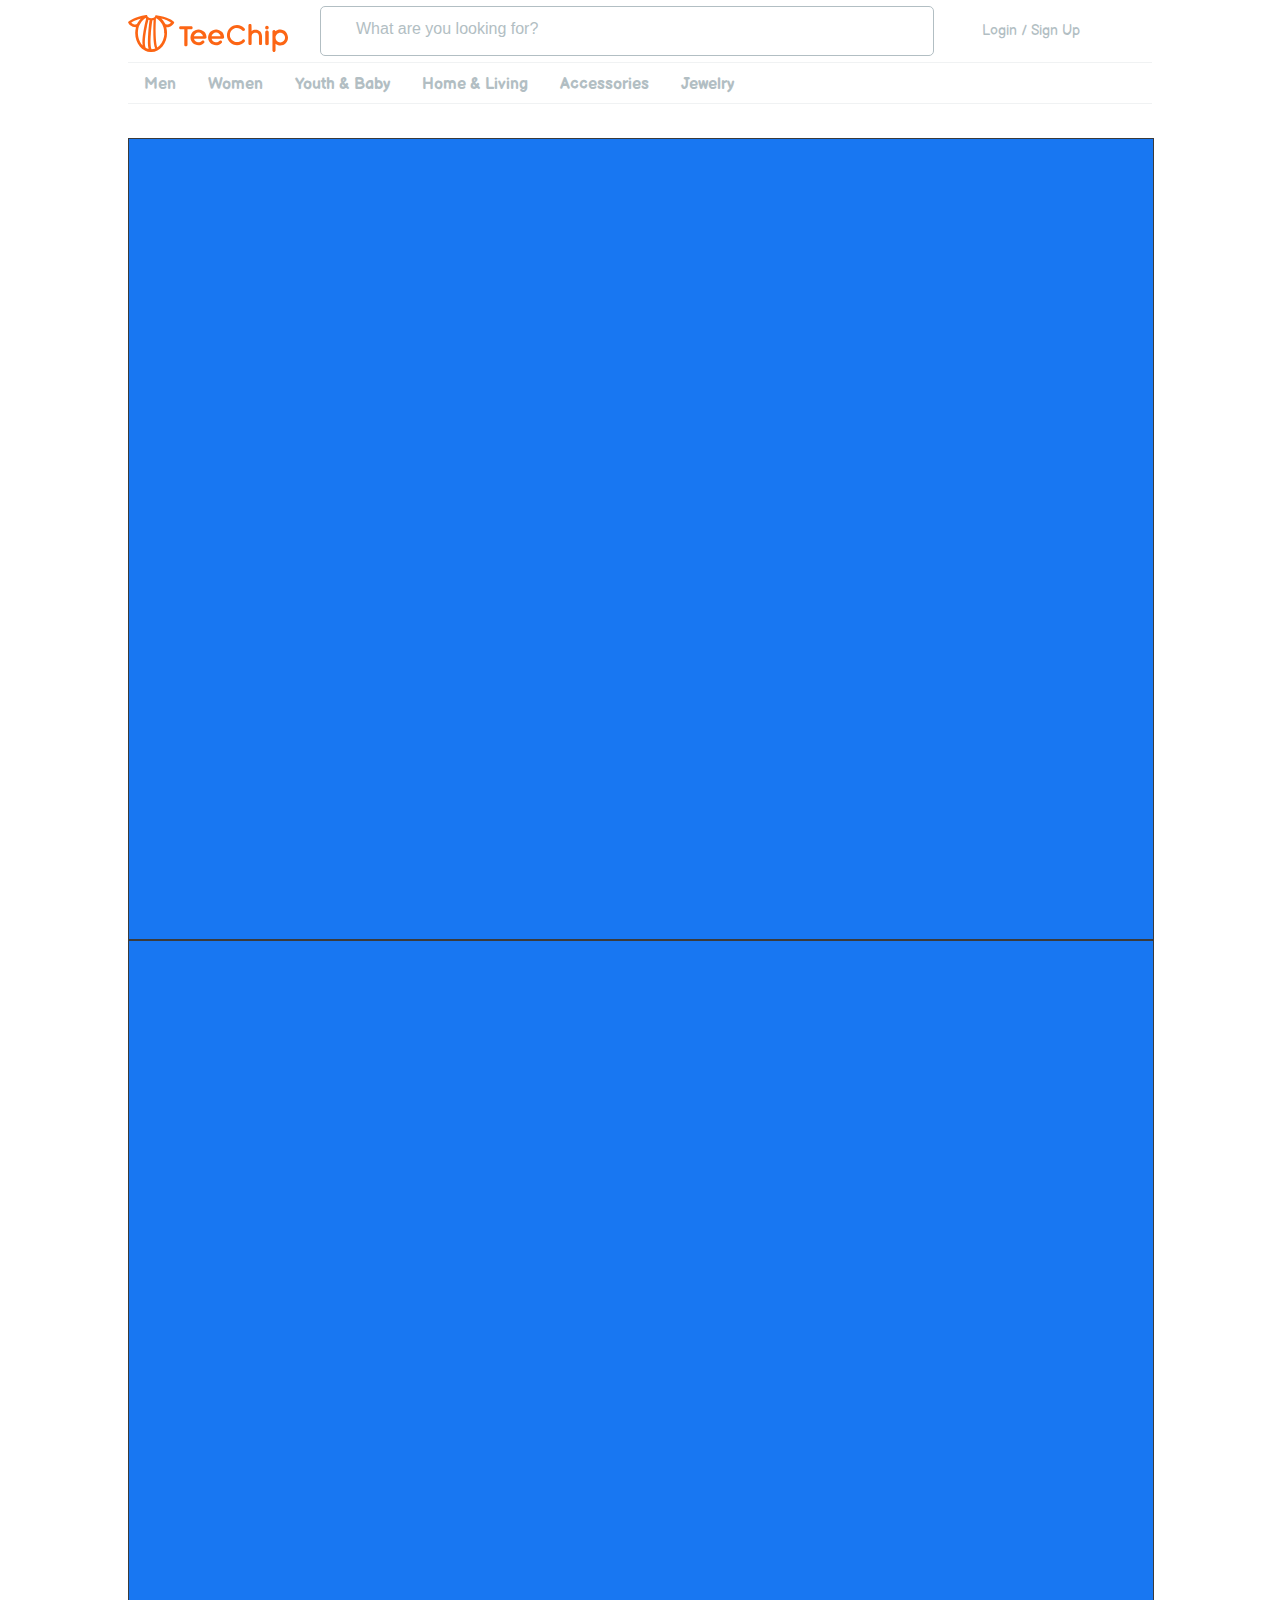
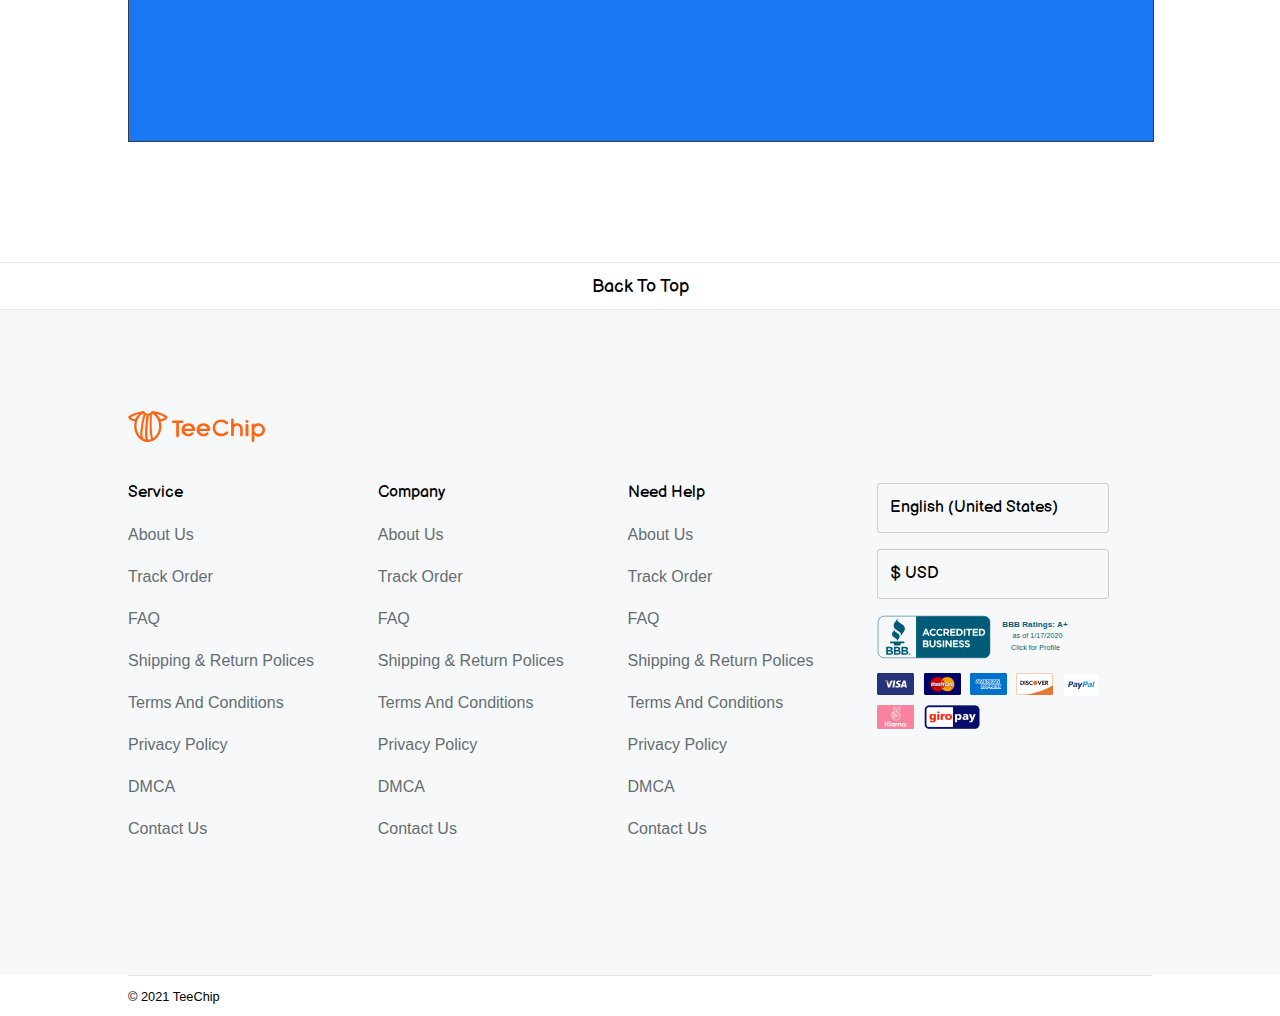
<file: product-detail/product-index.html>
<!DOCTYPE html>
<html lang="en">
<!-- test -->
<!-- test 2 -->

<head>
    <meta charset="UTF-8">
    <meta name="viewport" content="width=device-width, initial-scale=1.0">
    <meta http-equiv="X-UA-Compatible" content="ie=edge">
    <title>Document</title>
    <link rel="stylesheet" href="product-style.css">
    <link rel="stylesheet" href="">
    <link href="https://fonts.googleapis.com/css2?family=Balsamiq+Sans&display=swap" rel="stylesheet">
    <link rel="stylesheet" href="https://use.fontawesome.com/releases/v5.1.1/css/all.css"
        integrity="sha384-O8whS3fhG2OnA5Kas0Y9l3cfpmYjapjI0E4theH4iuMD+pLhbf6JI0jIMfYcK3yZ" crossorigin="anonymous">
    <script async defer crossorigin="anonymous" src="https://connect.facebook.net/en_US/sdk.js#xfbml=1&version=v9.0"
        nonce="ePlrwQu3"></script>

</head>

<body>
    <div class="app">
        <!-- start header -->
        <div class="header">
            <div class="header__items">
                <!-- start logo -->
                <a href="" class="header__logo">
                    <img src="img/teechip.svg" alt="" class="logo__img">
                </a>

                <!-- end logo -->

                <!-- start search -->
                <div class="search" id="css_search">
                    <div class="header__icon" id="css_search_icon">
                        <i class="fas fa-search"></i>
                    </div>
                    <div class="search__transform" id="change_color_search">
                        <div class="search__transform-item">
                            <div class="search__placeholder" id="zoom_placeholder">
                                What are you looking for?
                            </div>
                        </div>
                        <div class="search__input">
                            <input type="text" class="search__transform--input" id="text_input"
                                onclick="toggle_visibility();" value="">
                            <div class="search__input__line" id="input_line_bottom"></div>
                        </div>
                        <div class="search__btn-close" id="btn_close_to_del" onclick="close_to_del();">
                            <i class="fas fa-times"></i>
                        </div>
                    </div>
                    <!-- start popular searches -->
                    <div class="search__input-show" id="search_list">
                        <div class="search__input-show-list">
                            <div class="search__popular">
                                Popular Searches
                            </div>
                            <div class="search__popular-item">
                                Family & Relationships
                            </div>
                            <div class="search__popular-item">
                                Animals
                            </div>
                            <div class="search__popular-item">
                                Jobs
                            </div>
                            <div class="search__popular-item">
                                Places
                            </div>
                            <div class="search__popular-item search__popular-item--no-border">
                                Holidays
                            </div>
                        </div>
                    </div>
                    <!-- end popular searches -->

                    <!-- create modal click anywhere to close search list -->
                    <div class="close-search-list" id="close_search_list">
                    </div>

                </div>
                <!-- end search -->

                <!-- start login -->
                <a href="" class="login">
                    <div class="header__icon" onclick="click_to_login(); return false;">
                        <i class="fas fa-user-circle"></i>
                        <p class="header__login-text">
                            Login / Sign Up
                        </p>
                    </div>
                </a>
                <!-- end login -->

                <!-- start cart -->
                <a href="" class="cart">
                    <div class="header__icon">
                        <i class="fas fa-shopping-cart"></i>
                    </div>
                </a>
                <!-- end cart -->

                <!-- start menu -->
                <div class="menu">
                    <div class="menu-item">
                        <a href="#"></a>Men</Log>
                        <div class="menu-men">
                            <div class="menu-men-item">
                                <a href=""> <b>T-Shirts</b></a>
                                <a href="">Classic Tees</a>
                                <a href="">V-Neck Shirts</a>
                                <a href="">Premium Fitted Tees</a>
                                <a href="">All Over Unisex Shirts</a>
                                <a href="">Classic Polo</a>
                            </div>
                            <div class="menu-men-item">
                                <a href=""> <b>Long Sleeves</b></a>
                                <a href="">Lightweight Jacket</a>
                                <a href="">Dress shirt</a>
                            </div>
                            <div class="menu-men-item">
                                <a href=""> <b>Tank Tops</b></a>
                                <a href="">Unisex Tanks</a>
                                <a href="">All Over Unisex Tanks</a>
                            </div>
                            <div class="menu-men-item">
                                <a href=""> <b>Footwear</b></a>
                                <a href="">Socks</a>
                                <a href="">Men's Shoes</a>
                            </div>
                            <div class="menu-men-item">
                                <a href=""> <b>Hoodies</b></a>
                            </div>
                            <div class="menu-men-item">
                                <a href=""> <b>Sweatshirts</b></a>
                            </div>

                        </div>
                    </div>
                    <div class="menu-item">
                        <a href="#"></a>Women</a>
                        <div class="menu-women">
                            <div class="menu-men-item">
                                <a href=""> <b>T-Shirts</b></a>
                                <a href="">Ladies Tees</a>
                                <a href="">Premium Fitted Ladies Tees</a>
                                <a href="">All Over Unisex Shirts</a>
                            </div>
                            <div class="menu-men-item">
                                <a href=""> <b>Tank Tops</b></a>
                                <a href="">Unisex Tanks</a>
                                <a href="">All Over Unisex Tanks</a>
                            </div>
                            <div class="menu-men-item">
                                <a href=""> <b>Footwear</b></a>
                                <a href="">Socks</a>
                                <a href="">Women's Shoes</a>
                            </div>
                            <div class="menu-men-item">
                                <a href=""> <b>Long Sleeves</b></a>
                                <a href=""> <b>Hoodies</b></a>
                                <a href=""> <b>Sweatshirts</b></a>
                            </div>
                            <div class="menu-men-item">
                                <a href=""> <b>Dresses</b></a>
                                <a href=""> <b>Long Sleeves</b></a>
                                <a href=""> <b>Leggings</b></a>
                            </div>


                        </div>
                    </div>
                    <div class="menu-item">
                        <a href="#"></a>Youth & Baby</a>
                    </div>
                    <div class="menu-item">
                        <a href="#"></a>Home & Living</a>
                    </div>
                    <div class="menu-item">
                        <a href="#"></a>Accessories</a>
                    </div>
                    <div class="menu-item">
                        <a href="#"></a>Jewelry</a>
                    </div>
                </div>
                <!-- end menu -->

            </div>

            <!-- start shopper login -->

            <div class="shopper-lg">
                <div class="close-login" id="close_login" onclick="click_to_close();"></div>

                <div class="shopper-login" id="shopper_login">
                    <div class="shopper-login__item">
                        <div class="shopper-login__btn-close">
                            <i class="fas fa-times" onclick="click_to_close();"></i>
                        </div>
                        <div class=" shopper-login__form">
                            <h1 class="shopper-login__form__heading">
                                Shopper Log In
                            </h1>
                            <div class="shopper-login__form__seller">
                                <p class="seller-login">Log into your seller account?</p>
                                <a href="" class="seller-click">Click here</a>
                            </div>
                            <p class="shopper-login__advantage">
                                Take advantage of the features and benefits that make shopping with TeeChip faster
                                and
                                easier.
                            </p>
                            <button class="shopper-login-btn">
                                <a href="">Log In</a>
                            </button>
                            <button class="shopper-signup-btn">
                                <a href="">Sign Up</a>
                            </button>
                            <div class="text-divider">
                                <div class="text-divider-line">

                                </div>
                                <p class="text-divider__continue">
                                    or continue width
                                </p>
                            </div>

                            <!-- <button class="shopper-login-facebook-btn">
                                    <div class="shopper-login-facebook-btn__icon">
                                        <i class="fab fa-facebook-f"></i>
                                    </div>
                                    <a href="">Facebook</a>
                                </button> -->
                            <button class="shopper-login-facebook-btn">
                                <div class="fb-login-button" data-width="" data-size="large"
                                    data-button-type="login_with" data-layout="default" data-auto-logout-link="false"
                                    data-use-continue-as="false"></div>
                            </button>
                            <div class="shopper-login__policy">
                                By creating an account, you agree to TeeChip's
                                <a href="" class="shopper-login__term">Terms of Use </a> and
                                <a href="" class="shopper-login__term">Privacy Policy</a>
                            </div>
                        </div>
                    </div>
                </div>

            </div>
            <!-- end shopper login -->

        </div>
        <!-- end header -->

        <!-- Slideshow -->

        <div class="product-detail">
            <div class="product-detail__item">
                <div class="product-detail__thumb"></div>
                <div class="produc-detail__zoom"></div>
            </div>
            <div class="product-detail__item">
                <div class="image-zoom"></div>
            </div>
        </div>




    </div>

    <!--End Slideshow -->

    </div>

    <!-- footer -->
    <!-- scroll -->
    <div class="btn-scroll">
        <button onclick="topFunction()" id="myBtn" title="Go to top">Back To Top
            <i class="fas fa-chevron-up"></i>
        </button>
    </div>
    <!-- end scroll -->
    <div class="container">

        <div class="footer">
            <div class="footer-container">
                <div class="footer__logo">
                    <img src="img/teechip.svg" alt="">
                </div>
                <div class="footer__list">
                    <div class="footer__item">
                        <div class="footer-service">
                            Service
                        </div>
                        <a href="" class="footer-service__text">
                            About Us
                        </a>
                        <a href="" class="footer-service__text">
                            Track Order
                        </a>
                        <a href="" class="footer-service__text">
                            FAQ
                        </a>
                        <a href="" class="footer-service__text">
                            Shipping & Return Polices
                        </a>
                        <a href="" class="footer-service__text">
                            Terms And Conditions
                        </a>
                        <a href="" class="footer-service__text">
                            Privacy Policy
                        </a>
                        <a href="" class="footer-service__text">
                            DMCA
                        </a>
                        <a href="" class="footer-service__text">
                            Contact Us
                        </a>
                    </div>
                    <div class="footer__item">
                        <div class="footer-service">
                            Company
                        </div>
                        <a href="" class="footer-service__text">
                            About Us
                        </a>
                        <a href="" class="footer-service__text">
                            Track Order
                        </a>
                        <a href="" class="footer-service__text">
                            FAQ
                        </a>
                        <a href="" class="footer-service__text">
                            Shipping & Return Polices
                        </a>
                        <a href="" class="footer-service__text">
                            Terms And Conditions
                        </a>
                        <a href="" class="footer-service__text">
                            Privacy Policy
                        </a>
                        <a href="" class="footer-service__text">
                            DMCA
                        </a>
                        <a href="" class="footer-service__text">
                            Contact Us
                        </a>
                    </div>
                    <div class="footer__item">
                        <div class="footer-service">
                            Need Help
                        </div>
                        <a href="" class="footer-service__text">
                            About Us
                        </a>
                        <a href="" class="footer-service__text">
                            Track Order
                        </a>
                        <a href="" class="footer-service__text">
                            FAQ
                        </a>
                        <a href="" class="footer-service__text">
                            Shipping & Return Polices
                        </a>
                        <a href="" class="footer-service__text">
                            Terms And Conditions
                        </a>
                        <a href="" class="footer-service__text">
                            Privacy Policy
                        </a>
                        <a href="" class="footer-service__text">
                            DMCA
                        </a>
                        <a href="" class="footer-service__text">
                            Contact Us
                        </a>
                    </div>
                    <div class="footer__item">
                        <div class="custom-select-wrapper">
                            <div class="select-box">
                                <div class="select-box__item">
                                    English (United States)
                                </div>
                                <div class="select-box__icon">
                                    <i class="fas fa-chevron-down"></i>
                                </div>
                                <div class="language custom-options">
                                    <span class="custom-option selected" data-value="tesla">English (United States)
                                        <div class="checked"> <i class="fas fa-check"></i></div>
                                    </span>
                                    <span class="custom-option" data-value="volvo">English (Australia) <div
                                            class="checked"> <i class="fas fa-check"></i></div></span>
                                    <span class="custom-option" data-value="volvo">English (United Kingdom) <div
                                            class="checked"> <i class="fas fa-check"></i></div></span>
                                    <span class="custom-option" data-value="volvo">Espanol de Espanol<div
                                            class="checked"> <i class="fas fa-check"></i></div></span>
                                    <span class="custom-option" data-value="volvo">France <div class="checked"> <i
                                                class="fas fa-check"></i></div></span>
                                    <span class="custom-option" data-value="volvo">Espanol de Espanol<div
                                            class="checked"> <i class="fas fa-check"></i></div></span>
                                    <span class="custom-option" data-value="volvo">France <div class="checked"> <i
                                                class="fas fa-check"></i></div></span>
                                    <span class="custom-option" data-value="volvo">Espanol de Espanol<div
                                            class="checked"> <i class="fas fa-check"></i></div></span>
                                    <span class="custom-option" data-value="volvo">France <div class="checked"> <i
                                                class="fas fa-check"></i></div></span>
                                    <span class="custom-option" data-value="volvo">Tiếng Việt <div class="checked"> <i
                                                class="fas fa-check"></i></div></span>
                                    <span class="custom-option" data-value="volvo">Italia <div class="checked"> <i
                                                class="fas fa-check"></i></div></span>
                                </div>
                            </div>
                        </div>

                        <div class="custom-select-wrapper">
                            <div class="select-box">
                                <div class="select-box__item">
                                    $ USD
                                </div>
                                <div class="select-box__icon">
                                    <i class="fas fa-chevron-down"></i>
                                </div>
                                <div class="currency custom-options ">
                                    <span class="custom-option  selected" data-value="tesla">$ USD
                                        <div class="checked"> <i class="fas fa-check"></i></div>
                                    </span>
                                    <span class="custom-option" data-value="volvo">$ VNĐ <div class="checked"> <i
                                                class="fas fa-check"></i></div></span>
                                    <span class="custom-option" data-value="volvo">$ABC <div class="checked"> <i
                                                class="fas fa-check"></i></div></span>
                                    <span class="custom-option" data-value="volvo">$DEF<div class="checked"> <i
                                                class="fas fa-check"></i>
                                        </div></span>
                                    <span class="custom-option" data-value="volvo">$ VNĐ <div class="checked"> <i
                                                class="fas fa-check"></i></div></span>
                                    <span class="custom-option" data-value="volvo">$ABC <div class="checked"> <i
                                                class="fas fa-check"></i></div></span>
                                    <span class="custom-option" data-value="volvo">$DEF<div class="checked"> <i
                                                class="fas fa-check"></i>
                                        </div></span>
                                    <span class="custom-option" data-value="volvo">$ VNĐ <div class="checked"> <i
                                                class="fas fa-check"></i></div></span>
                                    <span class="custom-option" data-value="volvo">$ABC <div class="checked"> <i
                                                class="fas fa-check"></i></div></span>
                                    <span class="custom-option" data-value="volvo">$DEF<div class="checked"> <i
                                                class="fas fa-check"></i>
                                        </div></span>
                                </div>
                            </div>
                        </div>

                        <div class="bbb-icon">
                            <img src="img/bbb-icon.svg" alt="">
                        </div>
                        <div class="payment">
                            <div class="payment__item">
                                <img src="img/visa-icon.svg" alt="">
                            </div>
                            <div class="payment__item">
                                <img src="img/mastercard-icon.svg" alt="">
                            </div>
                            <div class="payment__item">
                                <img src="img/amex-icon.svg" alt="">
                            </div>
                            <div class="payment__item">
                                <img src="img/discover-icon.svg" alt="">
                            </div>
                            <div class="payment__item">
                                <img src="img/paypal-icon.svg" alt="">
                            </div>
                            <div class="payment__item">
                                <img src="img/klarna-icon.svg" alt="">
                            </div>
                            <div class="payment__item">
                                <img src="img/giropay-icon.svg" alt="">
                            </div>
                        </div>

                    </div>


                </div>
            </div>
        </div>
        <div class="footer__about">
            <div class="about__signature">
                © 2021 TeeChip
            </div>
            <div class="about-item">
                <div class="about-item__social">
                    <i class="fab fa-facebook-square"></i>
                </div>
                <div class="about-item__social">
                    <i class="fab fa-twitter-square"></i>
                </div>
                <div class="about-item__social">
                    <i class="fab fa-instagram"></i>
                </div>
            </div>
        </div>
    </div>
    <!-- end back-to-top button -->
    </div>
    <!-- ok -->
    <script src="product-app.js"></script>
</body>

</html>
</file>
<file: style.css>
* {
  font-family: "Balsamiq Sans", cursive;
}
:root {
  --primary-color: #fc6514;
  --second-color: #b2bec3;
  --empty--color: rgba(255, 255, 255, 0);
}
body {
  margin: auto;
}
.app {
  max-width: 1024px;
  margin: auto;
  /* position: static; */
}
.header {
  position: relative;
  height: 105px;
}

.header__items {
  width: 100%;
  position: relative;
  max-height: 64px;
  display: flex;
  align-items: center;
  grid-template-columns: 1fr 4fr 1.25fr auto;
  /* background: red; */
}

.header__logo {
  width: 10rem;
  height: 2rem;
  padding-right: 2rem;
  cursor: pointer;
  z-index: 2; /*set it to can click anytime*/
}

.search {
  display: flex;
  flex: 1;
  background-color: white;
  align-items: center;
  height: 50px;
  border: solid 1px #b2bec3;
  border-radius: 5px;
  padding: 0px 8px 0px 12px;
  box-sizing: border-box;
  position: relative;
}

.header__icon {
  color: #b2bec3;
  margin: 8px;
  font-size: 1.4rem;
  padding-right: 8px;
  display: flex;
  align-items: center;
  z-index: 1;
}

.search__icon i {
  z-index: 1;
  /* text-decoration: none; */
}

.header__login-text {
  font-size: 0.9rem;
  margin-left: 8px;
}

.search__transform {
  width: calc(100% + 2px);
  height: calc(100% + 2px);
  position: relative;
  background: transparent;
  top: -1px;
  left: -1px;
  color: var(--second-color);
  display: flex;
  align-items: center;
  /* border-radius: 2px;
    box-shadow: 0 0px 4px 0 rgba(0, 0, 0, 0.2), 0 1px 2px 0 rgba(0, 0, 0, 0.19);
     */
  box-sizing: border-box;
  /* display: none; */
}

.search__transform__icon {
  margin: 8px;
  font-size: 20px;
}

.search__transform-item {
  /* padding:.5rem 0; */
  position: absolute;
  width: 100%;
  height: 100%;
  line-height: 1.5;
  top: 0;
  left: 0;
  box-sizing: border-box;
}

.search__input {
  position: relative;
  /* background: red; */
  padding-top: 0.5rem;
  width: 100%;
  /* height: 100%; */
}

.search__transform--input {
  position: absolute;
  width: 99%;
  line-height: 16px;
  height: 1.5rem;
  padding: 0;
  top: 0;
  left: 0;
  border: none;
  outline: none;
  z-index: 2;
  background: transparent;
  font-family: Arial, Helvetica, sans-serif;
  font-size: 1rem;
}

.search__input__line {
  position: absolute;
  width: 100%;
  height: 1px;
  background: red;
  bottom: -13px;
  display: none;
}

.search__btn-close {
  display: flex;
  justify-content: flex-end;
  align-items: center;
  font-size: 1.4rem;
  z-index: 2;
  -webkit-text-stroke: 2px rgba(255, 255, 255, 0);
  cursor: pointer;
  display: none;
}

.search__placeholder {
  font-family: Arial, Helvetica, sans-serif;
  font-size: 1rem;
  left: 0;
  color: var(--second-color);
  transform: translateY(0.75rem);
  box-sizing: border-box;
}

.close-search-list {
  position: fixed; /* Stay in place */
  z-index: 1; /*Sit on top*/
  left: 0;
  top: 0;
  width: 100%; /* Full width */
  height: 100%; /* Full height */
  overflow: auto; /* Enable scroll if needed */ /* Fallback color */
  /* background-color: rgba(80, 78, 78, 0.616); Black w/ opacity */
  display: flex;
  justify-content: center;
  display: none;
}
.close-login {
  position: fixed; /* Stay in place */
  z-index: 1; /*Sit on top*/
  left: 0;
  top: 0;
  background: rgba(0, 0, 0, 0.25);
  width: 100%; /* Full width */
  height: 100%; /* Full height */
  overflow: auto; /* Enable scroll if needed */ /* Fallback color */
  display: flex;
  justify-content: center;
  display: none;
}
.search__input-show {
  display: none;
  z-index: 2;
}

.search__input-show-list {
  width: 100%;
  background: rgb(255, 255, 255);
  position: absolute;
  height: 285px;
  top: 100%;
  left: 0;
  z-index: 2;
  border-radius: 5px;
  box-shadow: 0 2px 4px 0 rgba(0, 0, 0, 0.2);
}
.search__popular {
  background: #dfe6e9;
  padding: 12px 16px;
  z-index: 2;
}

.search__popular-item {
  padding: 12px 16px;
  border-bottom: solid 1px rgb(214, 211, 211);
}

.search__popular-item--no-border {
  border: none;
  padding-bottom: 0;
}

.login {
  display: flex;
  align-items: center;
  text-decoration: none;
  padding-left: 32px;
}

.cart {
  padding-left: 32px;
  text-decoration: none;
}

.login div:hover,
.cart div:hover {
  color: #fc6514;
}

.shopper-lg {
  width: 496px;
  height: 496px;
  margin: auto;
  align-items: center;
}

.shopper-login {
  position: fixed;
  height: 496px;
  width: 496px;
  align-items: center;
  top: 18%;
  display: flex;
  box-sizing: border-box;
  z-index: 2; /*Prevent click search input when show shopper-login form*/
  display: none;
}

.shopper-login__item {
  position: absolute;
  width: 100%;
  height: 100%;
  border-radius: 0.25rem;
  background-color: #fff;
}

.shopper-login__btn-close {
  padding-top: 1rem;
  padding-right: 1rem;
  display: flex;
  justify-content: flex-end;
  align-items: center;
  font-size: 1.4rem;
  -webkit-text-stroke: 2px white;
  cursor: pointer;
}

.shopper-login__form {
  width: 496px;
  height: 457px;
  padding: 24px 32px 32px;
  box-sizing: border-box !important;
}
.shopper-login__form__heading {
  padding: 0;
  margin: 0;
}

.shopper-login__form__seller {
  display: flex;
  align-items: center;
  margin: 0 0;
}

.seller-login {
  margin-right: 3px;
  font-family: Arial, Helvetica, sans-serif;
}

.seller-click {
  text-decoration: none;
  color: #1578d1;
  font-family: Arial, Helvetica, sans-serif;
}

.shopper-login__advantage {
  font-weight: 500;
  margin: 0;
}

.shopper-login-btn {
  width: 100%;
  border: none;
  border-radius: 2px;
  outline: none;
  padding: 16px 24px;
  font-size: 16px;
  color: #fff;
  background: #fc6514;
  margin-top: 24px;
}

.shopper-signup-btn {
  width: 100%;
  border: 1px solid #ccc;
  border-radius: 2px;
  padding: 16px 24px;
  font-size: 16px;
  color: #2d3436;
  background: #fff;
  margin-top: 16px;
}

.text-divider {
  position: relative;
  display: flex;
  align-items: center;
  justify-content: center;
  padding: 20px;
  /* padding:26px; */
}

.text-divider::before {
  content: "";
  border-top: 1px solid rgba(204, 204, 204, 0.589);
  width: 100%;
  display: block;
  position: absolute;
}

.text-divider__continue {
  position: relative;
  color: #637ba2;
  display: flex;
  background: #fff;
  justify-content: center;
  margin: 0;
  font-size: 0.8rem;
  padding: 0 18px;
}

.shopper-login-facebook-btn {
  width: 100%;
  border: 1px solid #ccc;
  border-radius: 2px;
  padding: 6px 24px;
  font-size: 16px;
  background: #1877f2;
}
.fb-login-button {
  border: none !important;
  outline: none !important;
}
.shopper-login-facebook-btn__icon {
  width: 24px;
  height: 24px;
  position: absolute;
  background: #fff;
  border-radius: 2px;
  display: flex;
  align-items: center;
  justify-content: center;
  color: #3b5998;
}

.shopper-login-facebook-btn a,
.shopper-login-btn a {
  text-decoration: none;
  color: #fff;
}

.shopper-signup-btn a {
  text-decoration: none;
  color: #2d3436;
}

.shopper-login__policy {
  display: flex;
  justify-content: space-around;
  align-items: center;
  font-family: Arial, Helvetica, sans-serif;
  font-size: 0.75rem;
  margin-top: 8px;
}

.shopper-login__term {
  font-family: Arial, Helvetica, sans-serif;
  font-size: 0.75rem;
  text-decoration: none;
  color: #1e88e5;
}
/* Menu */
.menu {
  width: 100%;
  position: absolute;
  top: 100%;
  max-width: 1024px;
  max-height: 40px;
  margin: auto;
  display: flex;
  border: solid rgba(178, 190, 195, 0.199);
  border-width: 1px 0px;
  z-index: 1; /*set it to hover when popular search open*/
}

.menu-item {
  padding: 12px 16px;
  box-sizing: border-box;
  font-weight: 600;
  color: #b2bec3;
  /* position: relative; */
  left: 0;
  font-weight: 600;
}

.menu-item:hover {
  color: #fc6514;
}

.menu-men {
  position: absolute;
  display: flex;
  width: 756px;
  height: 385px;
  left: 0;
  top: 100%;
  margin-top: 9px;
  padding: 16px;
  flex-wrap: wrap;
  background-color: white;
  border-radius: 4px;
  box-shadow: 0 2px 4px 0 rgba(0, 0, 0, 0.2);
  box-sizing: border-box;
  display: none;
}
.menu-women {
  position: absolute;
  display: flex;
  width: 756px;
  height: 385px;
  left: 0;
  top: 100%;
  margin-top: 9px;
  padding: 16px;
  flex-wrap: wrap;
  background-color: white;
  border-radius: 4px;
  box-shadow: 0 2px 4px 0 rgba(0, 0, 0, 0.2);
  box-sizing: border-box;
  display: none;
}

.menu-men:before {
  content: "";
  position: fixed;
  left: 240px;
  top: 105px;
  width: 756px;
  height: 25px;
  display: block;
}
.menu-women:before {
  content: "";
  position: fixed;
  left: 240px;
  top: 105px;
  width: 756px;
  height: 25px;
  display: block;
}

.menu-men-item {
  min-width: 30%;
  display: flex;
  flex-direction: column;
  margin: 10px;
  font-size: 16px;
}

.menu-men-item a {
  margin: 8px;
  color: black;
  font-weight: normal;
  text-decoration: none;
}

.menu-men-item a:hover {
  color: #fc6514;
  text-decoration: underline;
}

.menu-item:hover .menu-men {
  display: flex;
}
.menu-item:hover .menu-women {
  display: flex;
}
/* slideshow */
.homepage {
  width: 100%;
  /* position: relative; */
  margin-top: 33px;
}
/* Slideshow container */
.slideshow-container {
  /* max-width: 1024px;
  position: absolute;
  
  top:100%; */
  /* box-sizing: border-box; */
  position: relative;
  height: 475px;
  margin: auto;
  border-radius: 5px;
  overflow: hidden;
}
/* Hide the images by default */
.mySlides {
  display: none;
  /* overflow: hidden; */
}
/* Next & previous buttons */
.prev,
.next {
  cursor: pointer;
  position: absolute;
  top: 50%;
  width: auto;
  padding: 16px;
  margin-top: -22px;
  color: orangered;
  font-weight: bold;
  font-size: 18px;
  transition: 0.6s ease;
  border-radius: 0 3px 3px 0;
  user-select: none;
}

/* Position the "next button" to the right */
.next {
  right: 0;
  border-radius: 3px 0 0 3px;
}
.dot-item {
  display: flex;
  justify-content: center;
  align-items: center;
  position: absolute;
  width: 100%;
  bottom: 0;
  margin-bottom: 0.5rem;
  box-sizing: border-box;
}
/* The dots/bullets/indicators */
.dot {
  cursor: pointer;
  height: 6px;
  width: 6px;
  margin: 0 5px;
  background-color: #fdc1a1;
  border-radius: 50%;
  display: inline-block;
  transition: background-color 0.6s ease;
}
.active {
  background-color: orangered;
  height: 8px;
  width: 8px;
}
.dot:hover {
  background-color: orangered;
}

/* Fading animation */
.fade {
  -webkit-animation-name: fade;
  -webkit-animation-duration: 0.5s;
  animation-name: fade;
  animation-duration: 0.5s;
}

@-webkit-keyframes fade {
  from {
    opacity: 0.4;
  }
  to {
    opacity: 1;
  }
}

@keyframes fade {
  from {
    opacity: 0.4;
  }
  to {
    opacity: 1;
  }
}

/* On smaller screens, decrease text size */
@media only screen and (max-width: 300px) {
  .prev,
  .next,
  .text {
    font-size: 11px;
  }
}

/* end slideshow */

/* start category */
.category {
  margin-top: 4rem;
  height: 255px;
}
.category__text {
  margin-bottom: 1.6rem;
  font-size: 1.2rem;
}
.category__list {
  height: 160px;
  display: grid;
  grid-template-columns: repeat(6, 1fr);
  grid-column-gap: 35px;
}
.category__item {
  background: #d7ebfa;
  border-radius: 5px;
  overflow: hidden;
}
.category__item:hover {
  /* margin: 1px; */
  box-shadow: 0 4px 5px 0 rgb(99 110 114 / 14%),
    0 1px 10px 0 rgb(99 110 114 / 12%), 0 2px 4px 0 rgb(99 110 114 / 20%);
}
.category__name {
  height: 40%;
  /* background-color: #ccc; */
  font-size: 1.2rem;
  font-weight: 600;
  display: flex;
  align-items: center;
  justify-content: center;
}
.category__img {
  display: flex;
  align-items: center;
  justify-content: center;
}
.category__img img {
  width: 70%;
  height: 100%;
}
@media only screen and (max-width: 740px) {
  .category__list {
    height: auto;
    display: grid;
    grid-template-columns: repeat(3, 1fr);
    /* grid-template-rows: auto; */
    grid-column-gap: 15px;
    grid-row-gap: 15px;
  }
  .category__item {
    height: 200px;
    background: #d7ebfa;
    border-radius: 5px;
  }
}
/* end category */

/* Recommended For you */

/* product recommend */
.product-recommend {
  height: 444px;
  margin-top: 4rem;
}
.product-recommend__text {
  margin-bottom: 1.6rem;
  font-size: 1.2rem;
}
.product-recommend__list {
  display: grid;
  margin-top: 2rem;
  height: 360px;
  grid-template-columns: repeat(4, 1fr);
  grid-column-gap: 35px;
}
/* general product */
.product__item {
  background: #fff;
  border: 1px solid #ccc;
  border-radius: 5px;
  overflow: hidden;
  position: relative;
}
.product__item--size-m {
  height: 382px;
}
.product__item:hover {
  cursor: pointer;
  border: none;
  margin: 1px; /*avoid move 1px product_item when hover*/
  box-shadow: 0 4px 5px 0 rgb(99 110 114 / 14%),
    0 1px 10px 0 rgb(99 110 114 / 12%), 0 2px 4px 0 rgb(99 110 114 / 20%);
}
.product__img {
  height: 78%;
  /* background-color: #ccc; */
}
.product__img img {
  width: 100%;
}
.product-personal__icon {
  position: absolute;
  top: 0;
  left: 0;
  width: 1.5rem;
  height: 1.5rem;
  margin: 0.25rem;
  border-radius: 50%;
  background-color: #e7e4fb;

  display: flex;
  align-items: center;
  justify-content: center;
}
.product-personal__icon i {
  font-size: 0.65rem;
  color: #6c5ce7;
}
.product__desc {
  /* background-color: #fafa; */
  padding: 0.5rem 1rem 1rem;
}
.product-personalizable {
  font-size: 0.8rem;
  color: #6c5ce7;
}
.product__name {
  font-size: 0.9rem;
  font-family: "Segoe UI", Tahoma, Geneva, Verdana, sans-serif;
  color: #000;
  line-height: 2;
}
.product__featured {
  display: flex;
  align-items: center;
}
.product__price {
  color: #d63031;
  margin-right: 0.5rem;
}
.product__text-color {
  color: #636e72;
  font-size: 0.8rem;
  font-family: Arial, Helvetica, sans-serif;
}

/* end recommended for you */

/* start featured collection */
/* featured collection */
.featured-collection {
  height: 760px;
  margin-top: 4rem;
  display: grid;
  grid-template-columns: repeat(2, 1fr);
  grid-column-gap: 35px;
  /* background-color: #ccc; */
}
.featured-banner {
  position: relative;
  display: flex;
  justify-content: center;
  cursor: pointer;
}
.featured-banner__img {
}
.featured-banner img {
  width: 100%;
  border-radius: 5px;
  overflow: hidden;
}
.featured-banner__item {
  position: absolute;
  bottom: 20%;
  color: #fff;
  padding: 0 6rem;
}
.featured-banner__header {
  font-size: 3rem;
  line-height: 3rem;
  font-weight: 600;
}
.featured-banner__desc {
  /* font-family: Arial, Helvetica, sans-serif; */
  font-size: 1.2rem;
  padding: 1.8rem 0;
}
.shop-now {
  display: flex;
  align-items: center;
}
.shop-now__text {
  margin-right: 0.5rem;
  font-size: 1.2rem;
  font-weight: 600;
}
.featured-collection__list {
  /* background-color: #fafa; */
  display: grid;
  grid-template-columns: repeat(2, 1fr);
  grid-template-rows: repeat(2, 1fr);
  grid-column-gap: 35px;
  grid-row-gap: 35px;
  /* background-color: #ccc; */
}

/* end featured collection */

/* @media only screen and (max-width: 740px) {
  .category__list {
    height: auto;
    display: grid;
    grid-template-columns: repeat(3, 1fr);
    grid-template-rows: auto;
    grid-column-gap: 15px;
    grid-row-gap: 15px;
  }
  .category__item {
    height: 200px;
    background: #d7ebfa;
    border-radius: 5px;
  }
} */

/* product recommend */
.product-couple {
  background: url("img/couples.jpg");
  border-radius: 5px;
  overflow: hidden;
  margin-top: 4rem;
  margin-bottom: 2rem;
  cursor: pointer;
  display: flex;
  position: relative;
}
.featured-banner__item--right-zero {
  position: absolute;
  right: 0;
}
/* product personable */
.product-personable {
  height: 444px;
}
.product-personable__list {
  display: grid;
  margin-top: 2rem;
  height: 360px;
  grid-template-columns: repeat(4, 1fr);
  grid-column-gap: 35px;
}
/* custom mugs */
.custom-mug {
  height: 760px;
  margin-top: 4rem;
  display: grid;
  grid-template-columns: repeat(2, 1fr);
  grid-column-gap: 35px;
  /* background-color: #ccc; */
}
.featured-banner__item--black {
  color: #000;
}

/* scroll */

.btn-scroll {
  position: relative;
  padding-top: 120px;
  height: 48px;
  text-align: center;
}

#myBtn {
  height: 100%;
  font-size: 18px;
  border: none;
  width: 100%;
  outline: none;
  background-color: white;
  border-top: 1px solid #b2bec363;
  border-bottom: 1px solid #b2bec363;
  cursor: pointer;
}

/* footer */
.container {
  background-color: #f7f8f9;
  height: 665px;
}
.footer {
  height: 665px;
  background-color: #f7f8f9;
  display: flex;
  flex-direction: column;
  /* align-items: center; */
  /* justify-content: center; */
}
.footer-container {
  width: 1024px;
  padding-top: 4rem;
  padding-bottom: 2.5rem;
  margin: auto;
}
.footer__logo {
  width: 137px;
  height: 2rem;
  margin-top: 1rem;
  margin-bottom: 2.5rem;
}
.footer__logo img {
  width: 100%;
}

.footer__list {
  display: grid;
  grid-template-columns: repeat(3, 1fr) 1.1fr;
  background-color: #f7f8f9;
  height: 432px;
}
.footer__item {
  display: flex;
  flex-direction: column;
}
.footer-service {
  margin-bottom: 1.5rem;
}
.footer-service__text {
  margin-bottom: 1.5rem;
  text-decoration: none;
  color: #636e72;
  font-family: "Segoe UI", Tahoma, Geneva, Verdana, sans-serif;
}

.footer-service__text:hover {
  color: var(--primary-color);
  text-decoration: underline;
}

.select-box {
  width: 232px;
  height: 50px;
  padding: 0 1rem;
  display: flex;
  justify-content: space-between;
  align-items: center;
  border-radius: 3px;
  margin-bottom: 1rem;
  border: 1px solid #ccc;
  padding: 12px 8px 12px 12px;
  box-sizing: border-box;
  cursor: pointer;
}
.select-box__item {
  font-weight: 500;
}
.select-box__icon {
  font-size: 0.6rem;
}
.bbb-icon {
  height: 50px;
  cursor: pointer;
}
.payment {
  width: 232px;
  display: grid;
  grid-template-columns: repeat(5, 1fr);
  grid-row-gap: 0.5rem;
  margin: 0.5rem 0;
}
.payment_list {
}
.payment__item {
  width: 37px;
  height: 24px;
  cursor: pointer;
}

/* about */
.footer__about {
  width: 1024px;
  height: 2.5rem;
  display: flex;
  justify-content: space-between;
  align-items: center;
  margin: auto;
  border-top: 0.5px solid rgba(199, 199, 199, 0.445);
}
.about__signature {
  font-size: 0.8rem;
  font-family: "Segoe UI", Tahoma, Geneva, Verdana, sans-serif;
}
.about-item {
  display: flex;
  align-items: center;
  font-size: 1.3rem;
  opacity: 0.6;
}
.about-item__social {
  margin-left: 2rem;
  height: 24px;
  width: 24px;
  cursor: pointer;
}
</file>
<file: product-style.css>
* {
  font-family: "Balsamiq Sans", cursive;
}
:root {
  --primary-color: #fc6514;
  --second-color: #b2bec3;
  --empty--color: rgba(255, 255, 255, 0);
}
body {
  margin: auto;
}
.app {
  max-width: 1024px;
  margin: auto;
  /* position: static; */
}
.header {
  position: relative;
  height: 105px;
}

.header__items {
  width: 100%;
  position: relative;
  max-height: 64px;
  display: flex;
  align-items: center;
  grid-template-columns: 1fr 4fr 1.25fr auto;
  /* background: red; */
}

.header__logo {
  width: 10rem;
  height: 2rem;
  padding-right: 2rem;
  cursor: pointer;
  z-index: 2; /*set it to can click anytime*/
}

.search {
  display: flex;
  flex: 1;
  background-color: white;
  align-items: center;
  height: 50px;
  border: solid 1px #b2bec3;
  border-radius: 5px;
  padding: 0px 8px 0px 12px;
  box-sizing: border-box;
  position: relative;
}

.header__icon {
  color: #b2bec3;
  margin: 8px;
  font-size: 1.4rem;
  padding-right: 8px;
  display: flex;
  align-items: center;
  z-index: 1;
}

.search__icon i {
  z-index: 1;
  /* text-decoration: none; */
}

.header__login-text {
  font-size: 0.9rem;
  margin-left: 8px;
}

.search__transform {
  width: calc(100% + 2px);
  height: calc(100% + 2px);
  position: relative;
  background: transparent;
  top: -1px;
  left: -1px;
  color: var(--second-color);
  display: flex;
  align-items: center;
  /* border-radius: 2px;
    box-shadow: 0 0px 4px 0 rgba(0, 0, 0, 0.2), 0 1px 2px 0 rgba(0, 0, 0, 0.19);
     */
  box-sizing: border-box;
  /* display: none; */
}

.search__transform__icon {
  margin: 8px;
  font-size: 20px;
}

.search__transform-item {
  /* padding:.5rem 0; */
  position: absolute;
  width: 100%;
  height: 100%;
  line-height: 1.5;
  top: 0;
  left: 0;
  box-sizing: border-box;
}

.search__input {
  position: relative;
  /* background: red; */
  padding-top: 0.5rem;
  width: 100%;
  /* height: 100%; */
}

.search__transform--input {
  position: absolute;
  width: 99%;
  line-height: 16px;
  height: 1.5rem;
  padding: 0;
  top: 0;
  left: 0;
  border: none;
  outline: none;
  z-index: 2;
  background: transparent;
  font-family: Arial, Helvetica, sans-serif;
  font-size: 1rem;
}

.search__input__line {
  position: absolute;
  width: 100%;
  height: 1px;
  background: red;
  bottom: -13px;
  display: none;
}

.search__btn-close {
  display: flex;
  justify-content: flex-end;
  align-items: center;
  font-size: 1.4rem;
  z-index: 2;
  -webkit-text-stroke: 2px rgba(255, 255, 255, 0);
  cursor: pointer;
  display: none;
}

.search__placeholder {
  font-family: Arial, Helvetica, sans-serif;
  font-size: 1rem;
  left: 0;
  color: var(--second-color);
  transform: translateY(0.75rem);
  box-sizing: border-box;
}

.close-search-list {
  position: fixed; /* Stay in place */
  z-index: 1; /*Sit on top*/
  left: 0;
  top: 0;
  width: 100%; /* Full width */
  height: 100%; /* Full height */
  overflow: auto; /* Enable scroll if needed */ /* Fallback color */
  /* background-color: rgba(80, 78, 78, 0.616); Black w/ opacity */
  display: flex;
  justify-content: center;
  display: none;
}
.close-login {
  position: fixed; /* Stay in place */
  z-index: 1; /*Sit on top*/
  left: 0;
  top: 0;
  background: rgba(0, 0, 0, 0.25);
  width: 100%; /* Full width */
  height: 100%; /* Full height */
  overflow: auto; /* Enable scroll if needed */ /* Fallback color */
  display: flex;
  justify-content: center;
  display: none;
}
.search__input-show {
  display: none;
  z-index: 2;
}

.search__input-show-list {
  width: 100%;
  background: rgb(255, 255, 255);
  position: absolute;
  height: 285px;
  top: 100%;
  left: 0;
  z-index: 2;
  border-radius: 5px;
  box-shadow: 0 2px 4px 0 rgba(0, 0, 0, 0.2);
}
.search__popular {
  background: #dfe6e9;
  padding: 12px 16px;
  z-index: 2;
}

.search__popular-item {
  padding: 12px 16px;
  border-bottom: solid 1px rgb(214, 211, 211);
}

.search__popular-item--no-border {
  border: none;
  padding-bottom: 0;
}

.login {
  display: flex;
  align-items: center;
  text-decoration: none;
  padding-left: 32px;
}

.cart {
  padding-left: 32px;
  text-decoration: none;
}

.login div:hover,
.cart div:hover {
  color: #fc6514;
}

.shopper-lg {
  width: 496px;
  height: 496px;
  margin: auto;
  align-items: center;
}

.shopper-login {
  position: fixed;
  height: 496px;
  width: 496px;
  align-items: center;
  top: 18%;
  display: flex;
  box-sizing: border-box;
  z-index: 2; /*Prevent click search input when show shopper-login form*/
  display: none;
}

.shopper-login__item {
  position: absolute;
  width: 100%;
  height: 100%;
  border-radius: 0.25rem;
  background-color: #fff;
}

.shopper-login__btn-close {
  padding-top: 1rem;
  padding-right: 1rem;
  display: flex;
  justify-content: flex-end;
  align-items: center;
  font-size: 1.4rem;
  -webkit-text-stroke: 2px white;
  cursor: pointer;
}

.shopper-login__form {
  width: 496px;
  height: 457px;
  padding: 24px 32px 32px;
  box-sizing: border-box !important;
}
.shopper-login__form__heading {
  padding: 0;
  margin: 0;
}

.shopper-login__form__seller {
  display: flex;
  align-items: center;
  margin: 0 0;
}

.seller-login {
  margin-right: 3px;
  font-family: Arial, Helvetica, sans-serif;
}

.seller-click {
  text-decoration: none;
  color: #1578d1;
  font-family: Arial, Helvetica, sans-serif;
}

.shopper-login__advantage {
  font-weight: 500;
  margin: 0;
}

.shopper-login-btn {
  width: 100%;
  border: none;
  border-radius: 2px;
  outline: none;
  padding: 16px 24px;
  font-size: 16px;
  color: #fff;
  background: #fc6514;
  margin-top: 24px;
}

.shopper-signup-btn {
  width: 100%;
  border: 1px solid #ccc;
  border-radius: 2px;
  padding: 16px 24px;
  font-size: 16px;
  color: #2d3436;
  background: #fff;
  margin-top: 16px;
}

.text-divider {
  position: relative;
  display: flex;
  align-items: center;
  justify-content: center;
  padding: 20px;
  /* padding:26px; */
}

.text-divider::before {
  content: "";
  border-top: 1px solid rgba(204, 204, 204, 0.589);
  width: 100%;
  display: block;
  position: absolute;
}

.text-divider__continue {
  position: relative;
  color: #637ba2;
  display: flex;
  background: #fff;
  justify-content: center;
  margin: 0;
  font-size: 0.8rem;
  padding: 0 18px;
}

.shopper-login-facebook-btn {
  width: 100%;
  border: 1px solid #ccc;
  border-radius: 2px;
  padding: 6px 24px;
  font-size: 16px;
  background: #1877f2;
}
.fb-login-button {
  border: none !important;
  outline: none !important;
}
.shopper-login-facebook-btn__icon {
  width: 24px;
  height: 24px;
  position: absolute;
  background: #fff;
  border-radius: 2px;
  display: flex;
  align-items: center;
  justify-content: center;
  color: #3b5998;
}

.shopper-login-facebook-btn a,
.shopper-login-btn a {
  text-decoration: none;
  color: #fff;
}

.shopper-signup-btn a {
  text-decoration: none;
  color: #2d3436;
}

.shopper-login__policy {
  display: flex;
  justify-content: space-around;
  align-items: center;
  font-family: Arial, Helvetica, sans-serif;
  font-size: 0.75rem;
  margin-top: 8px;
}

.shopper-login__term {
  font-family: Arial, Helvetica, sans-serif;
  font-size: 0.75rem;
  text-decoration: none;
  color: #1e88e5;
}
/* Menu */
.menu {
  width: 100%;
  position: absolute;
  top: 100%;
  max-width: 1024px;
  max-height: 40px;
  margin: auto;
  display: flex;
  border: solid rgba(178, 190, 195, 0.199);
  border-width: 1px 0px;
  z-index: 1; /*set it to hover when popular search open*/
}

.menu-item {
  padding: 12px 16px;
  box-sizing: border-box;
  font-weight: 600;
  color: #b2bec3;
  /* position: relative; */
  left: 0;
  font-weight: 600;
}

.menu-item:hover {
  color: #fc6514;
}

.menu-men {
  position: absolute;
  display: flex;
  width: 756px;
  height: 385px;
  left: 0;
  top: 100%;
  margin-top: 9px;
  padding: 16px;
  flex-wrap: wrap;
  background-color: white;
  border-radius: 4px;
  box-shadow: 0 2px 4px 0 rgba(0, 0, 0, 0.2);
  box-sizing: border-box;
  display: none;
}
.menu-women {
  position: absolute;
  display: flex;
  width: 756px;
  height: 385px;
  left: 0;
  top: 100%;
  margin-top: 9px;
  padding: 16px;
  flex-wrap: wrap;
  background-color: white;
  border-radius: 4px;
  box-shadow: 0 2px 4px 0 rgba(0, 0, 0, 0.2);
  box-sizing: border-box;
  display: none;
}

.menu-men:before {
  content: "";
  position: fixed;
  left: 240px;
  top: 105px;
  width: 756px;
  height: 25px;
  display: block;
}
.menu-women:before {
  content: "";
  position: fixed;
  left: 240px;
  top: 105px;
  width: 756px;
  height: 25px;
  display: block;
}

.menu-men-item {
  min-width: 30%;
  display: flex;
  flex-direction: column;
  margin: 10px;
  font-size: 16px;
}

.menu-men-item a {
  margin: 8px;
  color: black;
  font-weight: normal;
  text-decoration: none;
}

.menu-men-item a:hover {
  color: #fc6514;
  text-decoration: underline;
}

.menu-item:hover .menu-men {
  display: flex;
}
.menu-item:hover .menu-women {
  display: flex;
}

/* start product-detail */
.product {
  margin: auto;
  width: 1024px;
}
.product a {
  font-size: 13px;
  color: rgba(0, 0, 0, 0.6);
  text-decoration: none;
}

.product-detail {
  width: 1024px;
  margin-top: 33px;
  height: auto;
  display: grid;
  grid-template-columns: 2fr 1fr;
}
.product-detail__image {
  /* width: 100%; */
  height: 800px;
  display: grid;
  grid-template-columns: 1fr 11fr;
  padding-right: 16px;
  box-sizing: border-box;
}
.product-detail__item {
  height: 1800px;
  position: relative;
}
.product-detail__thumb {
  width: 54px;
  height: 70px;
  border: 1px solid #ccc;
  border-radius: 3px;
}
.product-detail__thumb.selected-thumb {
  border: 1px solid #0984e3;
}
.product-detail__thumb-after {
  margin-top: 1rem;
}

.product-detail__thumb img {
  width: 100%;
}
.product-detail__zoom {
  box-sizing: border-box;
  padding-left: 16px;
  width: 100%;
  height: 100%;
}
.zoom-pages {
  width: 61px;
  height: 32px;
  background-color: rgb(99, 110, 114);
  color: #434a54;
  margin: 8px 0px 0px 8px;
  padding: 4px 12px;
  border-radius: 20px;
  text-align: center;
  box-sizing: border-box;
}
.zoom-pages span {
  line-height: 24px;
  font-size: 16px;
  font-family: proxima-soft, sans-serif;
  font-weight: 600;
  color: white;
}
/* .zoom-image img {
  width: 100%;
  height: 100%;
} */
/* zoom img */
.img-zoom-container {
  position: relative;
  display: flex;
}

.img-zoom-lens {
  position: absolute;
  border: 1px solid #d4d4d4;
  /*set the size of the lens:*/
  display: block;
  width: 120px;
  height: 120px;
  background-image: url(img/grid.gif);
  pointer-events: none;
}
.img-zoom-out {
  /* display: none; */
}

.img-zoom-result {
  position: absolute;
  left: 104%;
  bottom: 60%;
  /*set the size of the result div:*/
  width: 340px;
  height: 340px;
}
/* end zoom */

.product-detail__list {
  padding: 10px;
  box-sizing: border-box;
  /* width: 33.333%; */
}

/* product list */
.product__name {
  font-size: 20px;
  font-weight: 500;
}
.product__rated {
  display: flex;
}
.product__rated-icon {
  color: #ffab00;
}
.price {
  color: #d63031;
}
.product__select {
  width: 100%;
  height: auto;
}
.product-select__header {
}
.product-select__list {
  height: 100%;
  display: grid;
  grid-template-columns: repeat(5, 1fr);
}
.product-select__item {
  width: 50px;
  height: 62px;
  cursor: pointer;
  border: 1px solid #ccc;
  border-radius: 5px;
}
.selected-product {
  border: 1px solid #0984e3;
}
.product-select__item img {
  width: 100%;
  height: 100%;
}

.product-select__color {
  margin: 24px 0px 0px;
}
.product-select__icon-color {
  display: flex;
}
.product-select__icon {
  width: 40px;
  height: 40px;
  padding: 3px;
  box-sizing: border-box;
}
/* .active {
  background-color: #666;
  color: white;
  
} */
.icon-color__black {
  background-color: #111111;
  width: 32px;
  height: 32px;
  border-radius: 50%;
}
.icon-color__darkblue {
  background-color: #041e42;
  width: 32px;
  height: 32px;
  border-radius: 50%;
}
.icon-color__asphalt {
  background-color: #515254;
  width: 32px;
  height: 32px;
  border-radius: 50%;
}

.product-select__size {
  margin: 24px 0 0;
  width: 100%;
  height: auto;
}
.product-select-size__text {
  display: flex;
  justify-content: space-between;
}
.text-detail {
}
.product-select-size__list {
  width: 100%;
  height: 100%;
  display: grid;
  grid-template-columns: repeat(5, 1fr);
  box-sizing: border-box;
}
.product-select-size__item {
  width: 51px;
  height: 48px;
  margin: 8px;
  display: flex;
  align-items: center;
  justify-content: center;
  border: 1px solid #ccc;
  border-radius: 5px;
}
.product-select-size__item a {
}

/* scroll */

.btn-scroll {
  position: relative;
  padding-top: 120px;
  height: 48px;
  text-align: center;
}

#myBtn {
  height: 100%;
  font-size: 18px;
  border: none;
  width: 100%;
  outline: none;
  background-color: white;
  border-top: 1px solid #b2bec363;
  border-bottom: 1px solid #b2bec363;
  cursor: pointer;
}

/* footer */
.container {
  background-color: #f7f8f9;
  height: 665px;
}
.footer {
  height: 665px;
  background-color: #f7f8f9;
  display: flex;
  flex-direction: column;
  /* align-items: center; */
  /* justify-content: center; */
}
.footer-container {
  width: 1024px;
  padding-top: 4rem;
  padding-bottom: 2.5rem;
  margin: auto;
}
.footer__logo {
  width: 137px;
  height: 2rem;
  margin-top: 1rem;
  margin-bottom: 2.5rem;
}
.footer__logo img {
  width: 100%;
}

.footer__list {
  display: grid;
  grid-template-columns: repeat(3, 1fr) 1.1fr;
  background-color: #f7f8f9;
  height: 432px;
}
.footer__item {
  display: flex;
  flex-direction: column;
}
.footer-service {
  margin-bottom: 1.5rem;
}
.footer-service__text {
  margin-bottom: 1.5rem;
  text-decoration: none;
  color: #636e72;
  font-family: "Segoe UI", Tahoma, Geneva, Verdana, sans-serif;
}

.footer-service__text:hover {
  color: var(--primary-color);
  text-decoration: underline;
}

.select-box {
  position: relative;
  width: 232px;
  height: 50px;
  padding: 0 1rem;
  font-size: 16px;
  display: flex;
  justify-content: space-between;
  align-items: center;
  border-radius: 3px;
  margin-bottom: 1rem;
  border: 1px solid #ccc;
  padding: 12px 8px 12px 12px;
  box-sizing: border-box;
  cursor: pointer;
}
.select-box__item {
  position: relative;
  display: block;
  font-weight: 300;
}
.select-box__icon {
  font-size: 0.6rem;
}
/*  */
.custom-select-wrapper {
  position: relative;
  user-select: none;
  width: 100%;
}
.language {
  width: 286px;
  height: 400px;
}
.currency {
  height: 400px;
  width: 232px;
}

.custom-options {
  display: block;
  position: absolute;

  background-color: white;
  right: 0px;
  bottom: 50px;
  border-radius: 3px;
  border: 1px solid #ccc;
  visibility: hidden;
  overflow-x: hidden;
  overflow-y: auto;
  z-index: 2;
}
.checked {
  position: absolute;
  display: none;
  right: 0px;
  color: yellowgreen;

  font-weight: lighter;
}
.selected .checked {
  display: block;
}

.custom-option:hover {
  background-color: rgb(214, 211, 211);
}
.custom-option {
  border-bottom: 1px solid #ccc;
  position: relative;
  display: flex;
  padding: 0 22px 0 22px;
  font-size: 16px;
  font-weight: 300;
  color: #3b3b3b;
  line-height: 45px;
  cursor: pointer;
}
.select-box.open .custom-options {
  opacity: 1;
  visibility: visible;
  pointer-events: all;
}
.custom-option.selected {
  background-color: rgb(214, 211, 211);
  color: #434a54;
}

/*  */
.bbb-icon {
  height: 50px;
  cursor: pointer;
}
.payment {
  width: 232px;
  display: grid;
  grid-template-columns: repeat(5, 1fr);
  grid-row-gap: 0.5rem;
  margin: 0.5rem 0;
}
.payment_list {
}
.payment__item {
  width: 37px;
  height: 24px;
  cursor: pointer;
}

/* about */
.footer__about {
  width: 1024px;
  height: 2.5rem;
  display: flex;
  justify-content: space-between;
  align-items: center;
  margin: auto;
  border-top: 0.5px solid rgba(199, 199, 199, 0.445);
}
.about__signature {
  font-size: 0.8rem;
  font-family: "Segoe UI", Tahoma, Geneva, Verdana, sans-serif;
}
.about-item {
  display: flex;
  align-items: center;
  font-size: 1.3rem;
  opacity: 0.6;
}
.about-item__social {
  margin-left: 2rem;
  height: 24px;
  width: 24px;
  cursor: pointer;
}
</file>
<file: product-detail/product-style.css>
* {
  font-family: "Balsamiq Sans", cursive;
}
:root {
  --primary-color: #fc6514;
  --second-color: #b2bec3;
  --empty--color: rgba(255, 255, 255, 0);
}
body {
  margin: auto;
}
.app {
  max-width: 1024px;
  margin: auto;
  /* position: static; */
}
.header {
  position: relative;
  height: 105px;
}

.header__items {
  width: 100%;
  position: relative;
  max-height: 64px;
  display: flex;
  align-items: center;
  grid-template-columns: 1fr 4fr 1.25fr auto;
  /* background: red; */
}

.header__logo {
  width: 10rem;
  height: 2rem;
  padding-right: 2rem;
  cursor: pointer;
  z-index: 2; /*set it to can click anytime*/
}

.search {
  display: flex;
  flex: 1;
  background-color: white;
  align-items: center;
  height: 50px;
  border: solid 1px #b2bec3;
  border-radius: 5px;
  padding: 0px 8px 0px 12px;
  box-sizing: border-box;
  position: relative;
}

.header__icon {
  color: #b2bec3;
  margin: 8px;
  font-size: 1.4rem;
  padding-right: 8px;
  display: flex;
  align-items: center;
  z-index: 1;
}

.search__icon i {
  z-index: 1;
  /* text-decoration: none; */
}

.header__login-text {
  font-size: 0.9rem;
  margin-left: 8px;
}

.search__transform {
  width: calc(100% + 2px);
  height: calc(100% + 2px);
  position: relative;
  background: transparent;
  top: -1px;
  left: -1px;
  color: var(--second-color);
  display: flex;
  align-items: center;
  /* border-radius: 2px;
    box-shadow: 0 0px 4px 0 rgba(0, 0, 0, 0.2), 0 1px 2px 0 rgba(0, 0, 0, 0.19);
     */
  box-sizing: border-box;
  /* display: none; */
}

.search__transform__icon {
  margin: 8px;
  font-size: 20px;
}

.search__transform-item {
  /* padding:.5rem 0; */
  position: absolute;
  width: 100%;
  height: 100%;
  line-height: 1.5;
  top: 0;
  left: 0;
  box-sizing: border-box;
}

.search__input {
  position: relative;
  /* background: red; */
  padding-top: 0.5rem;
  width: 100%;
  /* height: 100%; */
}

.search__transform--input {
  position: absolute;
  width: 99%;
  line-height: 16px;
  height: 1.5rem;
  padding: 0;
  top: 0;
  left: 0;
  border: none;
  outline: none;
  z-index: 2;
  background: transparent;
  font-family: Arial, Helvetica, sans-serif;
  font-size: 1rem;
}

.search__input__line {
  position: absolute;
  width: 100%;
  height: 1px;
  background: red;
  bottom: -13px;
  display: none;
}

.search__btn-close {
  display: flex;
  justify-content: flex-end;
  align-items: center;
  font-size: 1.4rem;
  z-index: 2;
  -webkit-text-stroke: 2px rgba(255, 255, 255, 0);
  cursor: pointer;
  display: none;
}

.search__placeholder {
  font-family: Arial, Helvetica, sans-serif;
  font-size: 1rem;
  left: 0;
  color: var(--second-color);
  transform: translateY(0.75rem);
  box-sizing: border-box;
}

.close-search-list {
  position: fixed; /* Stay in place */
  z-index: 1; /*Sit on top*/
  left: 0;
  top: 0;
  width: 100%; /* Full width */
  height: 100%; /* Full height */
  overflow: auto; /* Enable scroll if needed */ /* Fallback color */
  /* background-color: rgba(80, 78, 78, 0.616); Black w/ opacity */
  display: flex;
  justify-content: center;
  display: none;
}
.close-login {
  position: fixed; /* Stay in place */
  z-index: 1; /*Sit on top*/
  left: 0;
  top: 0;
  background: rgba(0, 0, 0, 0.25);
  width: 100%; /* Full width */
  height: 100%; /* Full height */
  overflow: auto; /* Enable scroll if needed */ /* Fallback color */
  display: flex;
  justify-content: center;
  display: none;
}
.search__input-show {
  display: none;
  z-index: 2;
}

.search__input-show-list {
  width: 100%;
  background: rgb(255, 255, 255);
  position: absolute;
  height: 285px;
  top: 100%;
  left: 0;
  z-index: 2;
  border-radius: 5px;
  box-shadow: 0 2px 4px 0 rgba(0, 0, 0, 0.2);
}
.search__popular {
  background: #dfe6e9;
  padding: 12px 16px;
  z-index: 2;
}

.search__popular-item {
  padding: 12px 16px;
  border-bottom: solid 1px rgb(214, 211, 211);
}

.search__popular-item--no-border {
  border: none;
  padding-bottom: 0;
}

.login {
  display: flex;
  align-items: center;
  text-decoration: none;
  padding-left: 32px;
}

.cart {
  padding-left: 32px;
  text-decoration: none;
}

.login div:hover,
.cart div:hover {
  color: #fc6514;
}

.shopper-lg {
  width: 496px;
  height: 496px;
  margin: auto;
  align-items: center;
}

.shopper-login {
  position: fixed;
  height: 496px;
  width: 496px;
  align-items: center;
  top: 18%;
  display: flex;
  box-sizing: border-box;
  z-index: 2; /*Prevent click search input when show shopper-login form*/
  display: none;
}

.shopper-login__item {
  position: absolute;
  width: 100%;
  height: 100%;
  border-radius: 0.25rem;
  background-color: #fff;
}

.shopper-login__btn-close {
  padding-top: 1rem;
  padding-right: 1rem;
  display: flex;
  justify-content: flex-end;
  align-items: center;
  font-size: 1.4rem;
  -webkit-text-stroke: 2px white;
  cursor: pointer;
}

.shopper-login__form {
  width: 496px;
  height: 457px;
  padding: 24px 32px 32px;
  box-sizing: border-box !important;
}
.shopper-login__form__heading {
  padding: 0;
  margin: 0;
}

.shopper-login__form__seller {
  display: flex;
  align-items: center;
  margin: 0 0;
}

.seller-login {
  margin-right: 3px;
  font-family: Arial, Helvetica, sans-serif;
}

.seller-click {
  text-decoration: none;
  color: #1578d1;
  font-family: Arial, Helvetica, sans-serif;
}

.shopper-login__advantage {
  font-weight: 500;
  margin: 0;
}

.shopper-login-btn {
  width: 100%;
  border: none;
  border-radius: 2px;
  outline: none;
  padding: 16px 24px;
  font-size: 16px;
  color: #fff;
  background: #fc6514;
  margin-top: 24px;
}

.shopper-signup-btn {
  width: 100%;
  border: 1px solid #ccc;
  border-radius: 2px;
  padding: 16px 24px;
  font-size: 16px;
  color: #2d3436;
  background: #fff;
  margin-top: 16px;
}

.text-divider {
  position: relative;
  display: flex;
  align-items: center;
  justify-content: center;
  padding: 20px;
  /* padding:26px; */
}

.text-divider::before {
  content: "";
  border-top: 1px solid rgba(204, 204, 204, 0.589);
  width: 100%;
  display: block;
  position: absolute;
}

.text-divider__continue {
  position: relative;
  color: #637ba2;
  display: flex;
  background: #fff;
  justify-content: center;
  margin: 0;
  font-size: 0.8rem;
  padding: 0 18px;
}

.shopper-login-facebook-btn {
  width: 100%;
  border: 1px solid #ccc;
  border-radius: 2px;
  padding: 6px 24px;
  font-size: 16px;
  background: #1877f2;
}
.fb-login-button {
  border: none !important;
  outline: none !important;
}
.shopper-login-facebook-btn__icon {
  width: 24px;
  height: 24px;
  position: absolute;
  background: #fff;
  border-radius: 2px;
  display: flex;
  align-items: center;
  justify-content: center;
  color: #3b5998;
}

.shopper-login-facebook-btn a,
.shopper-login-btn a {
  text-decoration: none;
  color: #fff;
}

.shopper-signup-btn a {
  text-decoration: none;
  color: #2d3436;
}

.shopper-login__policy {
  display: flex;
  justify-content: space-around;
  align-items: center;
  font-family: Arial, Helvetica, sans-serif;
  font-size: 0.75rem;
  margin-top: 8px;
}

.shopper-login__term {
  font-family: Arial, Helvetica, sans-serif;
  font-size: 0.75rem;
  text-decoration: none;
  color: #1e88e5;
}
/* Menu */
.menu {
  width: 100%;
  position: absolute;
  top: 100%;
  max-width: 1024px;
  max-height: 40px;
  margin: auto;
  display: flex;
  border: solid rgba(178, 190, 195, 0.199);
  border-width: 1px 0px;
  z-index: 1; /*set it to hover when popular search open*/
}

.menu-item {
  padding: 12px 16px;
  box-sizing: border-box;
  font-weight: 600;
  color: #b2bec3;
  /* position: relative; */
  left: 0;
  font-weight: 600;
}

.menu-item:hover {
  color: #fc6514;
}

.menu-men {
  position: absolute;
  display: flex;
  width: 756px;
  height: 385px;
  left: 0;
  top: 100%;
  margin-top: 9px;
  padding: 16px;
  flex-wrap: wrap;
  background-color: white;
  border-radius: 4px;
  box-shadow: 0 2px 4px 0 rgba(0, 0, 0, 0.2);
  box-sizing: border-box;
  display: none;
}
.menu-women {
  position: absolute;
  display: flex;
  width: 756px;
  height: 385px;
  left: 0;
  top: 100%;
  margin-top: 9px;
  padding: 16px;
  flex-wrap: wrap;
  background-color: white;
  border-radius: 4px;
  box-shadow: 0 2px 4px 0 rgba(0, 0, 0, 0.2);
  box-sizing: border-box;
  display: none;
}

.menu-men:before {
  content: "";
  position: fixed;
  left: 240px;
  top: 105px;
  width: 756px;
  height: 25px;
  display: block;
}
.menu-women:before {
  content: "";
  position: fixed;
  left: 240px;
  top: 105px;
  width: 756px;
  height: 25px;
  display: block;
}

.menu-men-item {
  min-width: 30%;
  display: flex;
  flex-direction: column;
  margin: 10px;
  font-size: 16px;
}

.menu-men-item a {
  margin: 8px;
  color: black;
  font-weight: normal;
  text-decoration: none;
}

.menu-men-item a:hover {
  color: #fc6514;
  text-decoration: underline;
}

.menu-item:hover .menu-men {
  display: flex;
}
.menu-item:hover .menu-women {
  display: flex;
}
/* slideshow */
.product-detail {
  width: 100%;
  /* position: relative; */
  margin-top: 33px;
  display: grid;
  grid-template-rows: repeat(1, 1fr) 33, 3%;
}
.product-detail__item {
  width: 100%;
  height: 800px;
  background-color: #1877f2;
  border: 1px solid #3b3b3b;
}

/* scroll */

.btn-scroll {
  position: relative;
  padding-top: 120px;
  height: 48px;
  text-align: center;
}

#myBtn {
  height: 100%;
  font-size: 18px;
  border: none;
  width: 100%;
  outline: none;
  background-color: white;
  border-top: 1px solid #b2bec363;
  border-bottom: 1px solid #b2bec363;
  cursor: pointer;
}

/* footer */
.container {
  background-color: #f7f8f9;
  height: 665px;
}
.footer {
  height: 665px;
  background-color: #f7f8f9;
  display: flex;
  flex-direction: column;
  /* align-items: center; */
  /* justify-content: center; */
}
.footer-container {
  width: 1024px;
  padding-top: 4rem;
  padding-bottom: 2.5rem;
  margin: auto;
}
.footer__logo {
  width: 137px;
  height: 2rem;
  margin-top: 1rem;
  margin-bottom: 2.5rem;
}
.footer__logo img {
  width: 100%;
}

.footer__list {
  display: grid;
  grid-template-columns: repeat(3, 1fr) 1.1fr;
  background-color: #f7f8f9;
  height: 432px;
}
.footer__item {
  display: flex;
  flex-direction: column;
}
.footer-service {
  margin-bottom: 1.5rem;
}
.footer-service__text {
  margin-bottom: 1.5rem;
  text-decoration: none;
  color: #636e72;
  font-family: "Segoe UI", Tahoma, Geneva, Verdana, sans-serif;
}

.footer-service__text:hover {
  color: var(--primary-color);
  text-decoration: underline;
}

.select-box {
  position: relative;
  width: 232px;
  height: 50px;
  padding: 0 1rem;
  font-size: 16px;
  display: flex;
  justify-content: space-between;
  align-items: center;
  border-radius: 3px;
  margin-bottom: 1rem;
  border: 1px solid #ccc;
  padding: 12px 8px 12px 12px;
  box-sizing: border-box;
  cursor: pointer;
}
.select-box__item {
  position: relative;
  display: block;
  font-weight: 300;
}
.select-box__icon {
  font-size: 0.6rem;
}
/*  */
.custom-select-wrapper {
  position: relative;
  user-select: none;
  width: 100%;
}
.language {
  width: 286px;
  height: 400px;
}
.currency {
  height: 400px;
  width: 232px;
}

.custom-options {
  display: block;
  position: absolute;

  background-color: white;
  right: 0px;
  bottom: 50px;
  border-radius: 3px;
  border: 1px solid #ccc;
  visibility: hidden;
  overflow-x: hidden;
  overflow-y: auto;
  z-index: 2;
}
.checked {
  position: absolute;
  display: none;
  right: 0px;
  color: yellowgreen;

  font-weight: lighter;
}
.selected .checked {
  display: block;
}

.custom-option:hover {
  background-color: rgb(214, 211, 211);
}
.custom-option {
  border-bottom: 1px solid #ccc;
  position: relative;
  display: flex;
  padding: 0 22px 0 22px;
  font-size: 16px;
  font-weight: 300;
  color: #3b3b3b;
  line-height: 45px;
  cursor: pointer;
}
.select-box.open .custom-options {
  opacity: 1;
  visibility: visible;
  pointer-events: all;
}
.custom-option.selected {
  background-color: rgb(214, 211, 211);
  color: #434a54;
}

/*  */
.bbb-icon {
  height: 50px;
  cursor: pointer;
}
.payment {
  width: 232px;
  display: grid;
  grid-template-columns: repeat(5, 1fr);
  grid-row-gap: 0.5rem;
  margin: 0.5rem 0;
}
.payment_list {
}
.payment__item {
  width: 37px;
  height: 24px;
  cursor: pointer;
}

/* about */
.footer__about {
  width: 1024px;
  height: 2.5rem;
  display: flex;
  justify-content: space-between;
  align-items: center;
  margin: auto;
  border-top: 0.5px solid rgba(199, 199, 199, 0.445);
}
.about__signature {
  font-size: 0.8rem;
  font-family: "Segoe UI", Tahoma, Geneva, Verdana, sans-serif;
}
.about-item {
  display: flex;
  align-items: center;
  font-size: 1.3rem;
  opacity: 0.6;
}
.about-item__social {
  margin-left: 2rem;
  height: 24px;
  width: 24px;
  cursor: pointer;
}
</file>
